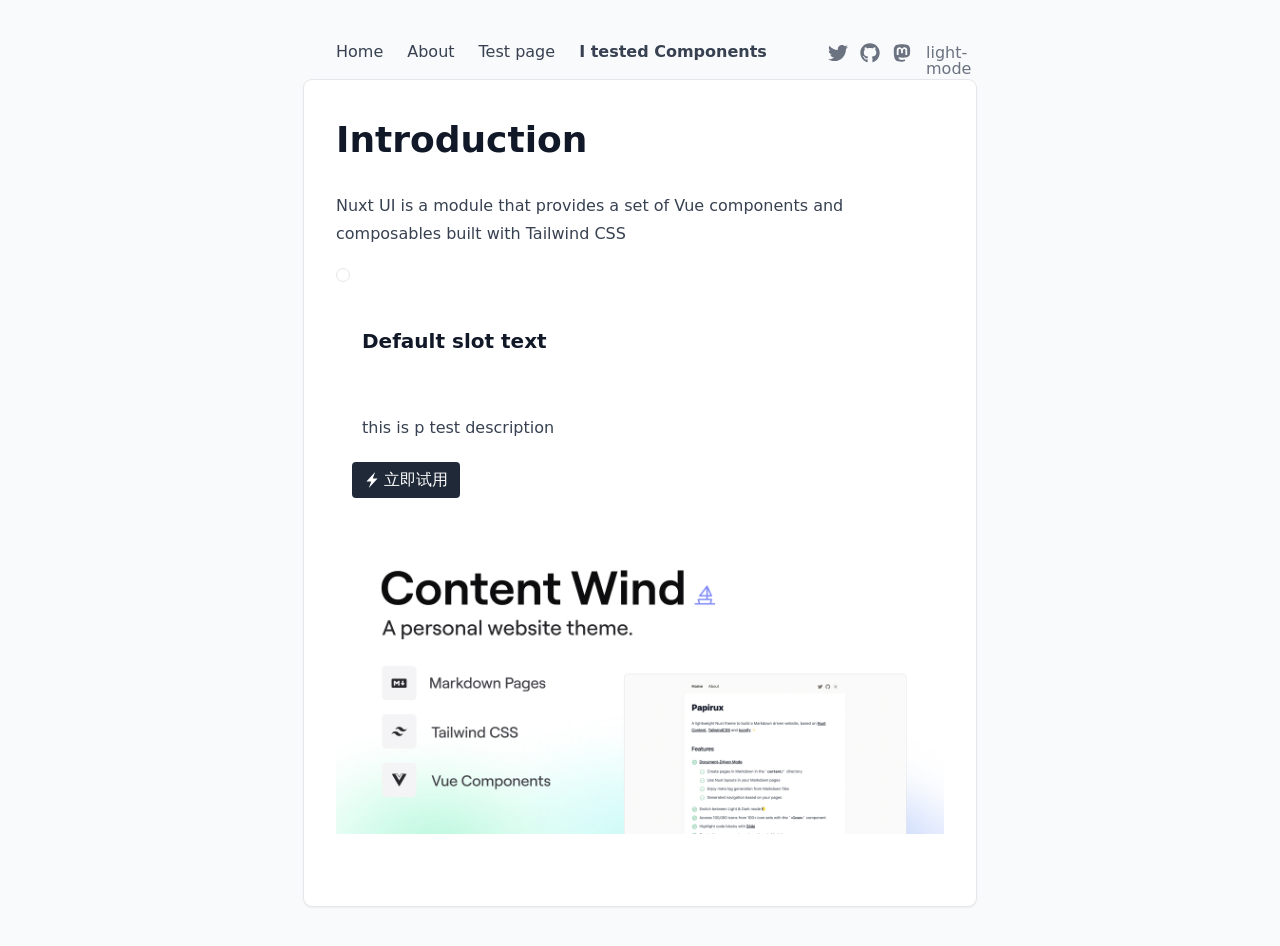
<file: hero/index.html>
<!DOCTYPE html><html  lang="en" class="" style=""><head><meta charset="utf-8">
<meta name="viewport" content="width=device-width, initial-scale=1">
<title>I tested Components</title>
<style>*,::backdrop,:after,:before{--tw-border-spacing-x:0;--tw-border-spacing-y:0;--tw-translate-x:0;--tw-translate-y:0;--tw-rotate:0;--tw-skew-x:0;--tw-skew-y:0;--tw-scale-x:1;--tw-scale-y:1;--tw-pan-x: ;--tw-pan-y: ;--tw-pinch-zoom: ;--tw-scroll-snap-strictness:proximity;--tw-gradient-from-position: ;--tw-gradient-via-position: ;--tw-gradient-to-position: ;--tw-ordinal: ;--tw-slashed-zero: ;--tw-numeric-figure: ;--tw-numeric-spacing: ;--tw-numeric-fraction: ;--tw-ring-inset: ;--tw-ring-offset-width:0px;--tw-ring-offset-color:#fff;--tw-ring-color:#3b82f680;--tw-ring-offset-shadow:0 0 #0000;--tw-ring-shadow:0 0 #0000;--tw-shadow:0 0 #0000;--tw-shadow-colored:0 0 #0000;--tw-blur: ;--tw-brightness: ;--tw-contrast: ;--tw-grayscale: ;--tw-hue-rotate: ;--tw-invert: ;--tw-saturate: ;--tw-sepia: ;--tw-drop-shadow: ;--tw-backdrop-blur: ;--tw-backdrop-brightness: ;--tw-backdrop-contrast: ;--tw-backdrop-grayscale: ;--tw-backdrop-hue-rotate: ;--tw-backdrop-invert: ;--tw-backdrop-opacity: ;--tw-backdrop-saturate: ;--tw-backdrop-sepia: ;--tw-contain-size: ;--tw-contain-layout: ;--tw-contain-paint: ;--tw-contain-style: }/*! tailwindcss v3.4.17 | MIT License | https://tailwindcss.com*/*,:after,:before{border:0 solid #e5e7eb;box-sizing:border-box}:after,:before{--tw-content:""}:host,html{line-height:1.5;-webkit-text-size-adjust:100%;font-family:ui-sans-serif,system-ui,sans-serif,Apple Color Emoji,Segoe UI Emoji,Segoe UI Symbol,Noto Color Emoji;font-feature-settings:normal;font-variation-settings:normal;-moz-tab-size:4;tab-size:4;-webkit-tap-highlight-color:transparent}body{line-height:inherit;margin:0}hr{border-top-width:1px;color:inherit;height:0}abbr:where([title]){-webkit-text-decoration:underline dotted;text-decoration:underline dotted}h1,h2,h3,h4,h5,h6{font-size:inherit;font-weight:inherit}a{color:inherit;text-decoration:inherit}b,strong{font-weight:bolder}code,kbd,pre,samp{font-family:ui-monospace,SFMono-Regular,Menlo,Monaco,Consolas,Liberation Mono,Courier New,monospace;font-feature-settings:normal;font-size:1em;font-variation-settings:normal}small{font-size:80%}sub,sup{font-size:75%;line-height:0;position:relative;vertical-align:initial}sub{bottom:-.25em}sup{top:-.5em}table{border-collapse:collapse;border-color:inherit;text-indent:0}button,input,optgroup,select,textarea{color:inherit;font-family:inherit;font-feature-settings:inherit;font-size:100%;font-variation-settings:inherit;font-weight:inherit;letter-spacing:inherit;line-height:inherit;margin:0;padding:0}button,select{text-transform:none}button,input:where([type=button]),input:where([type=reset]),input:where([type=submit]){-webkit-appearance:button;background-color:initial;background-image:none}:-moz-focusring{outline:auto}:-moz-ui-invalid{box-shadow:none}progress{vertical-align:initial}::-webkit-inner-spin-button,::-webkit-outer-spin-button{height:auto}[type=search]{-webkit-appearance:textfield;outline-offset:-2px}::-webkit-search-decoration{-webkit-appearance:none}::-webkit-file-upload-button{-webkit-appearance:button;font:inherit}summary{display:list-item}blockquote,dd,dl,figure,h1,h2,h3,h4,h5,h6,hr,p,pre{margin:0}fieldset{margin:0}fieldset,legend{padding:0}menu,ol,ul{list-style:none;margin:0;padding:0}dialog{padding:0}textarea{resize:vertical}input::placeholder,textarea::placeholder{color:#9ca3af;opacity:1}[role=button],button{cursor:pointer}:disabled{cursor:default}audio,canvas,embed,iframe,img,object,svg,video{display:block;vertical-align:middle}img,video{height:auto;max-width:100%}[hidden]:where(:not([hidden=until-found])){display:none}.prose{color:var(--tw-prose-body);max-width:65ch}.prose :where(p):not(:where([class~=not-prose],[class~=not-prose] *)){margin-bottom:1.25em;margin-top:1.25em}.prose :where([class~=lead]):not(:where([class~=not-prose],[class~=not-prose] *)){color:var(--tw-prose-lead);font-size:1.25em;line-height:1.6;margin-bottom:1.2em;margin-top:1.2em}.prose :where(a):not(:where([class~=not-prose],[class~=not-prose] *)){color:var(--tw-prose-links);font-weight:500;text-decoration:underline}.prose :where(strong):not(:where([class~=not-prose],[class~=not-prose] *)){color:var(--tw-prose-bold);font-weight:600}.prose :where(a strong):not(:where([class~=not-prose],[class~=not-prose] *)){color:inherit}.prose :where(blockquote strong):not(:where([class~=not-prose],[class~=not-prose] *)){color:inherit}.prose :where(thead th strong):not(:where([class~=not-prose],[class~=not-prose] *)){color:inherit}.prose :where(ol):not(:where([class~=not-prose],[class~=not-prose] *)){list-style-type:decimal;margin-bottom:1.25em;margin-top:1.25em;padding-inline-start:1.625em}.prose :where(ol[type=A]):not(:where([class~=not-prose],[class~=not-prose] *)){list-style-type:upper-alpha}.prose :where(ol[type=a]):not(:where([class~=not-prose],[class~=not-prose] *)){list-style-type:lower-alpha}.prose :where(ol[type=A s]):not(:where([class~=not-prose],[class~=not-prose] *)){list-style-type:upper-alpha}.prose :where(ol[type=a s]):not(:where([class~=not-prose],[class~=not-prose] *)){list-style-type:lower-alpha}.prose :where(ol[type=I]):not(:where([class~=not-prose],[class~=not-prose] *)){list-style-type:upper-roman}.prose :where(ol[type=i]):not(:where([class~=not-prose],[class~=not-prose] *)){list-style-type:lower-roman}.prose :where(ol[type=I s]):not(:where([class~=not-prose],[class~=not-prose] *)){list-style-type:upper-roman}.prose :where(ol[type=i s]):not(:where([class~=not-prose],[class~=not-prose] *)){list-style-type:lower-roman}.prose :where(ol[type="1"]):not(:where([class~=not-prose],[class~=not-prose] *)){list-style-type:decimal}.prose :where(ul):not(:where([class~=not-prose],[class~=not-prose] *)){list-style-type:disc;margin-bottom:1.25em;margin-top:1.25em;padding-inline-start:1.625em}.prose :where(ol>li):not(:where([class~=not-prose],[class~=not-prose] *))::marker{color:var(--tw-prose-counters);font-weight:400}.prose :where(ul>li):not(:where([class~=not-prose],[class~=not-prose] *))::marker{color:var(--tw-prose-bullets)}.prose :where(dt):not(:where([class~=not-prose],[class~=not-prose] *)){color:var(--tw-prose-headings);font-weight:600;margin-top:1.25em}.prose :where(hr):not(:where([class~=not-prose],[class~=not-prose] *)){border-color:var(--tw-prose-hr);border-top-width:1px;margin-bottom:3em;margin-top:3em}.prose :where(blockquote):not(:where([class~=not-prose],[class~=not-prose] *)){border-inline-start-color:var(--tw-prose-quote-borders);border-inline-start-width:.25rem;color:var(--tw-prose-quotes);font-style:italic;font-weight:500;margin-bottom:1.6em;margin-top:1.6em;padding-inline-start:1em;quotes:"“""”""‘""’"}.prose :where(blockquote p:first-of-type):not(:where([class~=not-prose],[class~=not-prose] *)):before{content:open-quote}.prose :where(blockquote p:last-of-type):not(:where([class~=not-prose],[class~=not-prose] *)):after{content:close-quote}.prose :where(h1):not(:where([class~=not-prose],[class~=not-prose] *)){color:var(--tw-prose-headings);font-size:2.25em;font-weight:800;line-height:1.1111111;margin-bottom:.8888889em;margin-top:0}.prose :where(h1 strong):not(:where([class~=not-prose],[class~=not-prose] *)){color:inherit;font-weight:900}.prose :where(h2):not(:where([class~=not-prose],[class~=not-prose] *)){color:var(--tw-prose-headings);font-size:1.5em;font-weight:700;line-height:1.3333333;margin-bottom:1em;margin-top:2em}.prose :where(h2 strong):not(:where([class~=not-prose],[class~=not-prose] *)){color:inherit;font-weight:800}.prose :where(h3):not(:where([class~=not-prose],[class~=not-prose] *)){color:var(--tw-prose-headings);font-size:1.25em;font-weight:600;line-height:1.6;margin-bottom:.6em;margin-top:1.6em}.prose :where(h3 strong):not(:where([class~=not-prose],[class~=not-prose] *)){color:inherit;font-weight:700}.prose :where(h4):not(:where([class~=not-prose],[class~=not-prose] *)){color:var(--tw-prose-headings);font-weight:600;line-height:1.5;margin-bottom:.5em;margin-top:1.5em}.prose :where(h4 strong):not(:where([class~=not-prose],[class~=not-prose] *)){color:inherit;font-weight:700}.prose :where(img):not(:where([class~=not-prose],[class~=not-prose] *)){margin-bottom:2em;margin-top:2em}.prose :where(picture):not(:where([class~=not-prose],[class~=not-prose] *)){display:block;margin-bottom:2em;margin-top:2em}.prose :where(video):not(:where([class~=not-prose],[class~=not-prose] *)){margin-bottom:2em;margin-top:2em}.prose :where(kbd):not(:where([class~=not-prose],[class~=not-prose] *)){border-radius:.3125rem;box-shadow:0 0 0 1px rgb(var(--tw-prose-kbd-shadows)/10%),0 3px rgb(var(--tw-prose-kbd-shadows)/10%);color:var(--tw-prose-kbd);font-family:inherit;font-size:.875em;font-weight:500;padding-inline-end:.375em;padding-bottom:.1875em;padding-top:.1875em;padding-inline-start:.375em}.prose :where(code):not(:where([class~=not-prose],[class~=not-prose] *)){color:var(--tw-prose-code);font-size:.875em;font-weight:600}.prose :where(code):not(:where([class~=not-prose],[class~=not-prose] *)):before{content:"`"}.prose :where(code):not(:where([class~=not-prose],[class~=not-prose] *)):after{content:"`"}.prose :where(a code):not(:where([class~=not-prose],[class~=not-prose] *)){color:inherit}.prose :where(h1 code):not(:where([class~=not-prose],[class~=not-prose] *)){color:inherit}.prose :where(h2 code):not(:where([class~=not-prose],[class~=not-prose] *)){color:inherit;font-size:.875em}.prose :where(h3 code):not(:where([class~=not-prose],[class~=not-prose] *)){color:inherit;font-size:.9em}.prose :where(h4 code):not(:where([class~=not-prose],[class~=not-prose] *)){color:inherit}.prose :where(blockquote code):not(:where([class~=not-prose],[class~=not-prose] *)){color:inherit}.prose :where(thead th code):not(:where([class~=not-prose],[class~=not-prose] *)){color:inherit}.prose :where(pre):not(:where([class~=not-prose],[class~=not-prose] *)){background-color:var(--tw-prose-pre-bg);border-radius:.375rem;color:var(--tw-prose-pre-code);font-size:.875em;font-weight:400;line-height:1.7142857;margin-bottom:1.7142857em;margin-top:1.7142857em;overflow-x:auto;padding-inline-end:1.1428571em;padding-bottom:.8571429em;padding-top:.8571429em;padding-inline-start:1.1428571em}.prose :where(pre code):not(:where([class~=not-prose],[class~=not-prose] *)){background-color:initial;border-radius:0;border-width:0;color:inherit;font-family:inherit;font-size:inherit;font-weight:inherit;line-height:inherit;padding:0}.prose :where(pre code):not(:where([class~=not-prose],[class~=not-prose] *)):before{content:none}.prose :where(pre code):not(:where([class~=not-prose],[class~=not-prose] *)):after{content:none}.prose :where(table):not(:where([class~=not-prose],[class~=not-prose] *)){font-size:.875em;line-height:1.7142857;margin-bottom:2em;margin-top:2em;table-layout:auto;width:100%}.prose :where(thead):not(:where([class~=not-prose],[class~=not-prose] *)){border-bottom-color:var(--tw-prose-th-borders);border-bottom-width:1px}.prose :where(thead th):not(:where([class~=not-prose],[class~=not-prose] *)){color:var(--tw-prose-headings);font-weight:600;padding-inline-end:.5714286em;padding-bottom:.5714286em;padding-inline-start:.5714286em;vertical-align:bottom}.prose :where(tbody tr):not(:where([class~=not-prose],[class~=not-prose] *)){border-bottom-color:var(--tw-prose-td-borders);border-bottom-width:1px}.prose :where(tbody tr:last-child):not(:where([class~=not-prose],[class~=not-prose] *)){border-bottom-width:0}.prose :where(tbody td):not(:where([class~=not-prose],[class~=not-prose] *)){vertical-align:initial}.prose :where(tfoot):not(:where([class~=not-prose],[class~=not-prose] *)){border-top-color:var(--tw-prose-th-borders);border-top-width:1px}.prose :where(tfoot td):not(:where([class~=not-prose],[class~=not-prose] *)){vertical-align:top}.prose :where(th,td):not(:where([class~=not-prose],[class~=not-prose] *)){text-align:start}.prose :where(figure>*):not(:where([class~=not-prose],[class~=not-prose] *)){margin-bottom:0;margin-top:0}.prose :where(figcaption):not(:where([class~=not-prose],[class~=not-prose] *)){color:var(--tw-prose-captions);font-size:.875em;line-height:1.4285714;margin-top:.8571429em}.prose{--tw-prose-body:#374151;--tw-prose-headings:#111827;--tw-prose-lead:#4b5563;--tw-prose-links:#111827;--tw-prose-bold:#111827;--tw-prose-counters:#6b7280;--tw-prose-bullets:#d1d5db;--tw-prose-hr:#e5e7eb;--tw-prose-quotes:#111827;--tw-prose-quote-borders:#e5e7eb;--tw-prose-captions:#6b7280;--tw-prose-kbd:#111827;--tw-prose-kbd-shadows:17 24 39;--tw-prose-code:#111827;--tw-prose-pre-code:#e5e7eb;--tw-prose-pre-bg:#1f2937;--tw-prose-th-borders:#d1d5db;--tw-prose-td-borders:#e5e7eb;--tw-prose-invert-body:#d1d5db;--tw-prose-invert-headings:#fff;--tw-prose-invert-lead:#9ca3af;--tw-prose-invert-links:#fff;--tw-prose-invert-bold:#fff;--tw-prose-invert-counters:#9ca3af;--tw-prose-invert-bullets:#4b5563;--tw-prose-invert-hr:#374151;--tw-prose-invert-quotes:#f3f4f6;--tw-prose-invert-quote-borders:#374151;--tw-prose-invert-captions:#9ca3af;--tw-prose-invert-kbd:#fff;--tw-prose-invert-kbd-shadows:255 255 255;--tw-prose-invert-code:#fff;--tw-prose-invert-pre-code:#d1d5db;--tw-prose-invert-pre-bg:#00000080;--tw-prose-invert-th-borders:#4b5563;--tw-prose-invert-td-borders:#374151;font-size:1rem;line-height:1.75}.prose :where(picture>img):not(:where([class~=not-prose],[class~=not-prose] *)){margin-bottom:0;margin-top:0}.prose :where(li):not(:where([class~=not-prose],[class~=not-prose] *)){margin-bottom:.5em;margin-top:.5em}.prose :where(ol>li):not(:where([class~=not-prose],[class~=not-prose] *)){padding-inline-start:.375em}.prose :where(ul>li):not(:where([class~=not-prose],[class~=not-prose] *)){padding-inline-start:.375em}.prose :where(.prose>ul>li p):not(:where([class~=not-prose],[class~=not-prose] *)){margin-bottom:.75em;margin-top:.75em}.prose :where(.prose>ul>li>p:first-child):not(:where([class~=not-prose],[class~=not-prose] *)){margin-top:1.25em}.prose :where(.prose>ul>li>p:last-child):not(:where([class~=not-prose],[class~=not-prose] *)){margin-bottom:1.25em}.prose :where(.prose>ol>li>p:first-child):not(:where([class~=not-prose],[class~=not-prose] *)){margin-top:1.25em}.prose :where(.prose>ol>li>p:last-child):not(:where([class~=not-prose],[class~=not-prose] *)){margin-bottom:1.25em}.prose :where(ul ul,ul ol,ol ul,ol ol):not(:where([class~=not-prose],[class~=not-prose] *)){margin-bottom:.75em;margin-top:.75em}.prose :where(dl):not(:where([class~=not-prose],[class~=not-prose] *)){margin-bottom:1.25em;margin-top:1.25em}.prose :where(dd):not(:where([class~=not-prose],[class~=not-prose] *)){margin-top:.5em;padding-inline-start:1.625em}.prose :where(hr+*):not(:where([class~=not-prose],[class~=not-prose] *)){margin-top:0}.prose :where(h2+*):not(:where([class~=not-prose],[class~=not-prose] *)){margin-top:0}.prose :where(h3+*):not(:where([class~=not-prose],[class~=not-prose] *)){margin-top:0}.prose :where(h4+*):not(:where([class~=not-prose],[class~=not-prose] *)){margin-top:0}.prose :where(thead th:first-child):not(:where([class~=not-prose],[class~=not-prose] *)){padding-inline-start:0}.prose :where(thead th:last-child):not(:where([class~=not-prose],[class~=not-prose] *)){padding-inline-end:0}.prose :where(tbody td,tfoot td):not(:where([class~=not-prose],[class~=not-prose] *)){padding-inline-end:.5714286em;padding-bottom:.5714286em;padding-top:.5714286em;padding-inline-start:.5714286em}.prose :where(tbody td:first-child,tfoot td:first-child):not(:where([class~=not-prose],[class~=not-prose] *)){padding-inline-start:0}.prose :where(tbody td:last-child,tfoot td:last-child):not(:where([class~=not-prose],[class~=not-prose] *)){padding-inline-end:0}.prose :where(figure):not(:where([class~=not-prose],[class~=not-prose] *)){margin-bottom:2em;margin-top:2em}.prose :where(.prose>:first-child):not(:where([class~=not-prose],[class~=not-prose] *)){margin-top:0}.prose :where(.prose>:last-child):not(:where([class~=not-prose],[class~=not-prose] *)){margin-bottom:0}.sr-only{height:1px;margin:-1px;overflow:hidden;padding:0;position:absolute;width:1px;clip:rect(0,0,0,0);border-width:0;white-space:nowrap}.static{position:static}.m-auto{margin:auto}.mx-auto{margin-left:auto;margin-right:auto}.mr-4{margin-right:1rem}.mr-6{margin-right:1.5rem}.block{display:block}.inline-block{display:inline-block}.flex{display:flex}.inline-flex{display:inline-flex}.h-4{height:1rem}.h-5{height:1.25rem}.w-4{width:1rem}.w-5{width:1.25rem}.max-w-2xl{max-width:42rem}.max-w-full{max-width:100%}.max-w-none{max-width:none}.flex-col{flex-direction:column}.items-start{align-items:flex-start}.items-center{align-items:center}.justify-center{justify-content:center}.justify-between{justify-content:space-between}.gap-1{gap:.25rem}.gap-3{gap:.75rem}.space-x-3>:not([hidden])~:not([hidden]){--tw-space-x-reverse:0;margin-left:calc(.75rem*(1 - var(--tw-space-x-reverse)));margin-right:calc(.75rem*var(--tw-space-x-reverse))}.overflow-x-auto{overflow-x:auto}.rounded{border-radius:.25rem}.rounded-lg{border-radius:.5rem}.border{border-width:1px}.bg-gray-50{--tw-bg-opacity:1;background-color:rgb(249 250 251/var(--tw-bg-opacity,1))}.bg-gray-800{--tw-bg-opacity:1;background-color:rgb(31 41 55/var(--tw-bg-opacity,1))}.bg-white{--tw-bg-opacity:1;background-color:rgb(255 255 255/var(--tw-bg-opacity,1))}.p-1\.5{padding:.375rem}.px-3{padding-left:.75rem;padding-right:.75rem}.px-4{padding-left:1rem;padding-right:1rem}.py-1{padding-bottom:.25rem;padding-top:.25rem}.py-10{padding-bottom:2.5rem;padding-top:2.5rem}.py-4{padding-bottom:1rem;padding-top:1rem}.text-2xl{font-size:1.5rem;line-height:2rem}.font-bold{font-weight:700}.font-semibold{font-weight:600}.text-black{--tw-text-opacity:1;color:rgb(0 0 0/var(--tw-text-opacity,1))}.text-gray-500{--tw-text-opacity:1;color:rgb(107 114 128/var(--tw-text-opacity,1))}.text-gray-700{--tw-text-opacity:1;color:rgb(55 65 81/var(--tw-text-opacity,1))}.text-white{--tw-text-opacity:1;color:rgb(255 255 255/var(--tw-text-opacity,1))}.no-underline{text-decoration-line:none}.ring-1{--tw-ring-offset-shadow:var(--tw-ring-inset) 0 0 0 var(--tw-ring-offset-width) var(--tw-ring-offset-color);--tw-ring-shadow:var(--tw-ring-inset) 0 0 0 calc(1px + var(--tw-ring-offset-width)) var(--tw-ring-color);box-shadow:var(--tw-ring-offset-shadow),var(--tw-ring-shadow),var(--tw-shadow,0 0 #0000)}.ring-gray-200{--tw-ring-opacity:1;--tw-ring-color:rgb(229 231 235/var(--tw-ring-opacity,1))}.transition{transition-duration:.15s;transition-property:color,background-color,border-color,text-decoration-color,fill,stroke,opacity,box-shadow,transform,filter,backdrop-filter;transition-timing-function:cubic-bezier(.4,0,.2,1)}.dark\:prose-invert:is(.dark *){--tw-prose-body:var(--tw-prose-invert-body);--tw-prose-headings:var(--tw-prose-invert-headings);--tw-prose-lead:var(--tw-prose-invert-lead);--tw-prose-links:var(--tw-prose-invert-links);--tw-prose-bold:var(--tw-prose-invert-bold);--tw-prose-counters:var(--tw-prose-invert-counters);--tw-prose-bullets:var(--tw-prose-invert-bullets);--tw-prose-hr:var(--tw-prose-invert-hr);--tw-prose-quotes:var(--tw-prose-invert-quotes);--tw-prose-quote-borders:var(--tw-prose-invert-quote-borders);--tw-prose-captions:var(--tw-prose-invert-captions);--tw-prose-kbd:var(--tw-prose-invert-kbd);--tw-prose-kbd-shadows:var(--tw-prose-invert-kbd-shadows);--tw-prose-code:var(--tw-prose-invert-code);--tw-prose-pre-code:var(--tw-prose-invert-pre-code);--tw-prose-pre-bg:var(--tw-prose-invert-pre-bg);--tw-prose-th-borders:var(--tw-prose-invert-th-borders);--tw-prose-td-borders:var(--tw-prose-invert-td-borders)}.hover\:text-gray-700:hover{--tw-text-opacity:1;color:rgb(55 65 81/var(--tw-text-opacity,1))}.prose-a\:border-b :is(:where(a):not(:where([class~=not-prose],[class~=not-prose] *))){border-bottom-width:1px}.prose-a\:border-dashed :is(:where(a):not(:where([class~=not-prose],[class~=not-prose] *))){border-style:dashed}.prose-a\:font-normal :is(:where(a):not(:where([class~=not-prose],[class~=not-prose] *))){font-weight:400}.prose-a\:no-underline :is(:where(a):not(:where([class~=not-prose],[class~=not-prose] *))){text-decoration-line:none}.hover\:prose-a\:border-solid :is(:where(a):not(:where([class~=not-prose],[class~=not-prose] *))):hover{border-style:solid}.hover\:prose-a\:border-primary-400 :is(:where(a):not(:where([class~=not-prose],[class~=not-prose] *))):hover{--tw-border-opacity:1;border-color:rgb(52 211 153/var(--tw-border-opacity,1))}.hover\:prose-a\:text-primary-400 :is(:where(a):not(:where([class~=not-prose],[class~=not-prose] *))):hover{--tw-text-opacity:1;color:rgb(52 211 153/var(--tw-text-opacity,1))}.prose-pre\:bg-gray-100 :is(:where(pre):not(:where([class~=not-prose],[class~=not-prose] *))){--tw-bg-opacity:1;background-color:rgb(243 244 246/var(--tw-bg-opacity,1))}.dark\:bg-gray-200:is(.dark *){--tw-bg-opacity:1;background-color:rgb(229 231 235/var(--tw-bg-opacity,1))}.dark\:bg-gray-800:is(.dark *){--tw-bg-opacity:1;background-color:rgb(31 41 55/var(--tw-bg-opacity,1))}.dark\:bg-gray-900:is(.dark *){--tw-bg-opacity:1;background-color:rgb(17 24 39/var(--tw-bg-opacity,1))}.dark\:text-gray-100:is(.dark *){--tw-text-opacity:1;color:rgb(243 244 246/var(--tw-text-opacity,1))}.dark\:text-gray-200:is(.dark *){--tw-text-opacity:1;color:rgb(229 231 235/var(--tw-text-opacity,1))}.dark\:text-gray-300:is(.dark *){--tw-text-opacity:1;color:rgb(209 213 219/var(--tw-text-opacity,1))}.dark\:text-gray-950:is(.dark *){--tw-text-opacity:1;color:rgb(3 7 18/var(--tw-text-opacity,1))}.dark\:ring-gray-700:is(.dark *){--tw-ring-opacity:1;--tw-ring-color:rgb(55 65 81/var(--tw-ring-opacity,1))}.dark\:hover\:text-gray-300:hover:is(.dark *){--tw-text-opacity:1;color:rgb(209 213 219/var(--tw-text-opacity,1))}.dark\:prose-pre\:bg-gray-900 :is(:where(pre):not(:where([class~=not-prose],[class~=not-prose] *))):is(.dark *){--tw-bg-opacity:1;background-color:rgb(17 24 39/var(--tw-bg-opacity,1))}@media (min-width:640px){.sm\:rounded{border-radius:.25rem}.sm\:rounded-lg{border-radius:.5rem}.sm\:px-8{padding-left:2rem;padding-right:2rem}.sm\:pb-10{padding-bottom:2.5rem}.sm\:pt-6{padding-top:1.5rem}.sm\:shadow{--tw-shadow:0 1px 3px 0 #0000001a,0 1px 2px -1px #0000001a;--tw-shadow-colored:0 1px 3px 0 var(--tw-shadow-color),0 1px 2px -1px var(--tw-shadow-color);box-shadow:var(--tw-ring-offset-shadow,0 0 #0000),var(--tw-ring-shadow,0 0 #0000),var(--tw-shadow)}}</style>
<style>body{--tw-bg-opacity:1;background-color:rgb(249 250 251/var(--tw-bg-opacity,1));--tw-text-opacity:1;color:rgb(0 0 0/var(--tw-text-opacity,1))}body:is(.dark *){--tw-bg-opacity:1;background-color:rgb(17 24 39/var(--tw-bg-opacity,1));--tw-text-opacity:1;color:rgb(255 255 255/var(--tw-text-opacity,1))}</style>
<style>.icon[data-v-d6744cb0]{display:inline-block;vertical-align:middle}</style>
<link rel="stylesheet" href="/_nuxt/entry.DCx4XckU.css" crossorigin>
<link rel="preload" as="fetch" crossorigin="anonymous" href="/hero/_payload.json?28b11d02-19d2-43d0-bbad-33b7ecc4ccbe">
<link rel="modulepreload" as="script" crossorigin href="/_nuxt/DsEGcA9R.js">
<link rel="modulepreload" as="script" crossorigin href="/_nuxt/DVRHeeQn.js">
<link rel="modulepreload" as="script" crossorigin href="/_nuxt/oGVWch4v.js">
<link rel="modulepreload" as="script" crossorigin href="/_nuxt/Djps31kV.js">
<link rel="modulepreload" as="script" crossorigin href="/_nuxt/CvbtnjCa.js">
<link rel="modulepreload" as="script" crossorigin href="/_nuxt/CxYJgpPD.js">
<link rel="modulepreload" as="script" crossorigin href="/_nuxt/C-XzUFj1.js">
<link rel="modulepreload" as="script" crossorigin href="/_nuxt/BFuVDd46.js">
<link rel="modulepreload" as="script" crossorigin href="/_nuxt/CzrXTfg4.js">
<link rel="modulepreload" as="script" crossorigin href="/_nuxt/Dmm4X3mg.js">
<link rel="modulepreload" as="script" crossorigin href="/_nuxt/B_m7lB5O.js">
<link rel="modulepreload" as="script" crossorigin href="/_nuxt/pXqXFOvf.js">
<link rel="modulepreload" as="script" crossorigin href="/_nuxt/U5RQ9Kms.js">
<link rel="modulepreload" as="script" crossorigin href="/_nuxt/DIiuw6iQ.js">
<link rel="modulepreload" as="script" crossorigin href="/_nuxt/Bu7Uebv7.js">
<link rel="preload" as="fetch" fetchpriority="low" crossorigin="anonymous" href="/_nuxt/builds/meta/28b11d02-19d2-43d0-bbad-33b7ecc4ccbe.json">
<link rel="prefetch" as="script" crossorigin href="/_nuxt/TInBZoEP.js">
<link rel="prefetch" as="script" crossorigin href="/_nuxt/CV2P2NxE.js">
<link rel="prefetch" as="style" crossorigin href="/_nuxt/useStudio.C4aLm9SG.css">
<link rel="prefetch" as="script" crossorigin href="/_nuxt/Cf1CDXUS.js">
<link rel="prefetch" as="script" crossorigin href="/_nuxt/B7zviA50.js">
<link rel="prefetch" as="script" crossorigin href="/_nuxt/COe_jyuu.js">
<meta property="og:image" content="https://ui.nuxt.com/social-card.png">
<meta name="twitter:card" content="summary_large_image">
<meta property="og:title" content="I tested Components">
<meta name="description" content="Components is a module that provides a set of Vue components and composables built with Tailwind CSS and Headless UI">
<meta property="og:description" content="Components is a module that provides a set of Vue components and composables built with Tailwind CSS and Headless UI">
<script type="module" src="/_nuxt/DsEGcA9R.js" crossorigin></script><script>"use strict";(()=>{const t=window,e=document.documentElement,c=["dark","light"],n=getStorageValue("localStorage","nuxt-color-mode")||"system";let i=n==="system"?u():n;const r=e.getAttribute("data-color-mode-forced");r&&(i=r),l(i),t["__NUXT_COLOR_MODE__"]={preference:n,value:i,getColorScheme:u,addColorScheme:l,removeColorScheme:d};function l(o){const s=""+o+"",a="";e.classList?e.classList.add(s):e.className+=" "+s,a&&e.setAttribute("data-"+a,o)}function d(o){const s=""+o+"",a="";e.classList?e.classList.remove(s):e.className=e.className.replace(new RegExp(s,"g"),""),a&&e.removeAttribute("data-"+a)}function f(o){return t.matchMedia("(prefers-color-scheme"+o+")")}function u(){if(t.matchMedia&&f("").media!=="not all"){for(const o of c)if(f(":"+o).matches)return o}return"light"}})();function getStorageValue(t,e){switch(t){case"localStorage":return window.localStorage.getItem(e);case"sessionStorage":return window.sessionStorage.getItem(e);case"cookie":return getCookie(e);default:return null}}function getCookie(t){const c=("; "+window.document.cookie).split("; "+t+"=");if(c.length===2)return c.pop()?.split(";").shift()}</script></head><body><div id="__nuxt"><div class="sm:pt-6 sm:pb-10"><!----><!----><!----><div class="nuxt-loading-indicator" style="position:fixed;top:0;right:0;left:0;pointer-events:none;width:auto;height:3px;opacity:0;background:repeating-linear-gradient(to right,#00dc82 0%,#34cdfe 50%,#0047e1 100%);background-size:Infinity% auto;transform:scaleX(0%);transform-origin:left;transition:transform 0.1s, height 0.4s, opacity 0.4s;z-index:999999;"></div><div class="flex justify-between max-w-2xl px-4 py-4 mx-auto sm:px-8"><div class="text-gray-700 dark:text-gray-200"><!--[--><a href="/" class="mr-6">Home</a><a href="/about" class="mr-6">About</a><a href="/test" class="mr-6">Test page</a><a aria-current="page" href="/hero" class="font-bold router-link-exact-active mr-6">I tested Components</a><!--]--></div><div class="space-x-3 transition text-gray-500"><a href="https://twitter.com/Atinux" title="Twitter" class="dark:text-gray-100 hover:text-gray-700 dark:hover:text-gray-300"><svg xmlns="http://www.w3.org/2000/svg" xmlns:xlink="http://www.w3.org/1999/xlink" aria-hidden="true" role="img" class="icon w-5 h-5" style="" width="1em" height="1em" viewBox="0 0 512 512" data-v-d6744cb0><path fill="currentColor" d="M459.37 151.716c.325 4.548.325 9.097.325 13.645c0 138.72-105.583 298.558-298.558 298.558c-59.452 0-114.68-17.219-161.137-47.106c8.447.974 16.568 1.299 25.34 1.299c49.055 0 94.213-16.568 130.274-44.832c-46.132-.975-84.792-31.188-98.112-72.772c6.498.974 12.995 1.624 19.818 1.624c9.421 0 18.843-1.3 27.614-3.573c-48.081-9.747-84.143-51.98-84.143-102.985v-1.299c13.969 7.797 30.214 12.67 47.431 13.319c-28.264-18.843-46.781-51.005-46.781-87.391c0-19.492 5.197-37.36 14.294-52.954c51.655 63.675 129.3 105.258 216.365 109.807c-1.624-7.797-2.599-15.918-2.599-24.04c0-57.828 46.782-104.934 104.934-104.934c30.213 0 57.502 12.67 76.67 33.137c23.715-4.548 46.456-13.32 66.599-25.34c-7.798 24.366-24.366 44.833-46.132 57.827c21.117-2.273 41.584-8.122 60.426-16.243c-14.292 20.791-32.161 39.308-52.628 54.253"/></svg></a><a href="https://github.com/Atinux/content-wind" title="GitHub" class="dark:text-gray-100 hover:text-gray-700 dark:hover:text-gray-300"><svg xmlns="http://www.w3.org/2000/svg" xmlns:xlink="http://www.w3.org/1999/xlink" aria-hidden="true" role="img" class="icon w-5 h-5" style="" width="1em" height="1em" viewBox="0 0 496 512" data-v-d6744cb0><path fill="currentColor" d="M165.9 397.4c0 2-2.3 3.6-5.2 3.6c-3.3.3-5.6-1.3-5.6-3.6c0-2 2.3-3.6 5.2-3.6c3-.3 5.6 1.3 5.6 3.6m-31.1-4.5c-.7 2 1.3 4.3 4.3 4.9c2.6 1 5.6 0 6.2-2s-1.3-4.3-4.3-5.2c-2.6-.7-5.5.3-6.2 2.3m44.2-1.7c-2.9.7-4.9 2.6-4.6 4.9c.3 2 2.9 3.3 5.9 2.6c2.9-.7 4.9-2.6 4.6-4.6c-.3-1.9-3-3.2-5.9-2.9M244.8 8C106.1 8 0 113.3 0 252c0 110.9 69.8 205.8 169.5 239.2c12.8 2.3 17.3-5.6 17.3-12.1c0-6.2-.3-40.4-.3-61.4c0 0-70 15-84.7-29.8c0 0-11.4-29.1-27.8-36.6c0 0-22.9-15.7 1.6-15.4c0 0 24.9 2 38.6 25.8c21.9 38.6 58.6 27.5 72.9 20.9c2.3-16 8.8-27.1 16-33.7c-55.9-6.2-112.3-14.3-112.3-110.5c0-27.5 7.6-41.3 23.6-58.9c-2.6-6.5-11.1-33.3 2.6-67.9c20.9-6.5 69 27 69 27c20-5.6 41.5-8.5 62.8-8.5s42.8 2.9 62.8 8.5c0 0 48.1-33.6 69-27c13.7 34.7 5.2 61.4 2.6 67.9c16 17.7 25.8 31.5 25.8 58.9c0 96.5-58.9 104.2-114.8 110.5c9.2 7.9 17 22.9 17 46.4c0 33.7-.3 75.4-.3 83.6c0 6.5 4.6 14.4 17.3 12.1C428.2 457.8 496 362.9 496 252C496 113.3 383.5 8 244.8 8M97.2 352.9c-1.3 1-1 3.3.7 5.2c1.6 1.6 3.9 2.3 5.2 1c1.3-1 1-3.3-.7-5.2c-1.6-1.6-3.9-2.3-5.2-1m-10.8-8.1c-.7 1.3.3 2.9 2.3 3.9c1.6 1 3.6.7 4.3-.7c.7-1.3-.3-2.9-2.3-3.9c-2-.6-3.6-.3-4.3.7m32.4 35.6c-1.6 1.3-1 4.3 1.3 6.2c2.3 2.3 5.2 2.6 6.5 1c1.3-1.3.7-4.3-1.3-6.2c-2.2-2.3-5.2-2.6-6.5-1m-11.4-14.7c-1.6 1-1.6 3.6 0 5.9s4.3 3.3 5.6 2.3c1.6-1.3 1.6-3.9 0-6.2c-1.4-2.3-4-3.3-5.6-2"/></svg></a><a href="https://elk.zone/@atinux@webtoo.ls" title="Mastodon" class="dark:text-gray-100 hover:text-gray-700 dark:hover:text-gray-300"><svg xmlns="http://www.w3.org/2000/svg" xmlns:xlink="http://www.w3.org/1999/xlink" aria-hidden="true" role="img" class="icon w-5 h-5" style="" width="1em" height="1em" viewBox="0 0 448 512" data-v-d6744cb0><path fill="currentColor" d="M433 179.11c0-97.2-63.71-125.7-63.71-125.7c-62.52-28.7-228.56-28.4-290.48 0c0 0-63.72 28.5-63.72 125.7c0 115.7-6.6 259.4 105.63 289.1c40.51 10.7 75.32 13 103.33 11.4c50.81-2.8 79.32-18.1 79.32-18.1l-1.7-36.9s-36.31 11.4-77.12 10.1c-40.41-1.4-83-4.4-89.63-54a102.5 102.5 0 0 1-.9-13.9c85.63 20.9 158.65 9.1 178.75 6.7c56.12-6.7 105-41.3 111.23-72.9c9.8-49.8 9-121.5 9-121.5m-75.12 125.2h-46.63v-114.2c0-49.7-64-51.6-64 6.9v62.5h-46.33V197c0-58.5-64-56.6-64-6.9v114.2H90.19c0-122.1-5.2-147.9 18.41-175c25.9-28.9 79.82-30.8 103.83 6.1l11.6 19.5l11.6-19.5c24.11-37.1 78.12-34.8 103.83-6.1c23.71 27.3 18.4 53 18.4 175z"/></svg></a><button aria-label="Color Mode" class="inline-block w-5 dark:text-gray-100 hover:text-gray-700 dark:hover:text-gray-300"><span>...</span></button></div></div><!--[--><div class="document-driven-page"><div class="max-w-2xl px-4 py-10 m-auto bg-white sm:px-8 sm:shadow dark:bg-gray-800 ring-1 ring-gray-200 dark:ring-gray-700 sm:rounded-lg"><main class="max-w-none prose dark:prose-invert prose-pre:bg-gray-100 dark:prose-pre:bg-gray-900 hover:prose-a:text-primary-400 prose-a:font-normal prose-a:no-underline prose-a:border-dashed prose-a:border-b hover:prose-a:border-solid hover:prose-a:border-primary-400"><!--[--><div><h1 id="introduction"><!--[-->Introduction<!--]--></h1><p><!--[-->Nuxt UI is a module that provides a set of Vue components and composables built with Tailwind CSS<!--]--></p><div class="flex items-start gap-3"><div class="flex items-center justify-center border rounded-lg p-1.5"><!----></div><div class="flex flex-col"><h3 class="font-semibold"><!--[--><p><!--[-->Default slot text<!--]--></p><!--]--></h3><span><!--[--><p><!--[-->this is p test description<!--]--></p><!--]--></span></div></div><UButton class="mr-4" icon="i-simple-icons-stackblitz" label="Play on StackBlitz" target="_blank" to="https://stackblitz.com/github/nuxt-ui-pro/saas/"></UButton><UCard></UCard><span class="not-prose"><a href="#" class="inline-flex items-center gap-1 text-white bg-gray-800 dark:bg-gray-200 dark:text-gray-950 px-3 py-1 rounded no-underline"><svg xmlns="http://www.w3.org/2000/svg" xmlns:xlink="http://www.w3.org/1999/xlink" aria-hidden="true" role="img" class="icon w-4 h-4" style="" width="1em" height="1em" viewBox="0 0 24 24" data-v-d6744cb0><path fill="currentColor" d="M10.797 14.182H3.635L16.728 0l-3.525 9.818h7.162L7.272 24l3.524-9.818Z"/></svg><!--[-->立即试用<!--]--></a></span><p><!--[--><img src="/cover.jpg" alt="cover.jpg"><!--]--></p></div><!--]--></main></div></div><!--]--></div></div><div id="teleports"></div><script type="application/json" data-nuxt-data="nuxt-app" data-ssr="true" id="__NUXT_DATA__" data-src="/hero/_payload.json?28b11d02-19d2-43d0-bbad-33b7ecc4ccbe">[{"state":1,"once":168,"_errors":169,"serverRendered":5,"path":11,"prerenderedAt":171},["Reactive",2],{"$scolor-mode":3,"$sdd-pages":7,"$sdd-surrounds":131,"$sdd-globals":142,"$sdd-navigation":144,"$sicons":154},{"preference":4,"value":4,"unknown":5,"forced":6},"system",true,false,["ShallowRef",8],["ShallowReactive",9],{"/hero":10},{"_path":11,"_dir":12,"_draft":6,"_partial":6,"_locale":12,"title":13,"description":14,"image":15,"authors":17,"date":23,"badge":24,"body":26,"_type":124,"_id":125,"_source":126,"_file":127,"_stem":128,"_extension":129,"layout":130},"/hero","","I tested Components","Components is a module that provides a set of Vue components and composables built with Tailwind CSS and Headless UI",{"src":16},"https://ui.nuxt.com/social-card.png",[18],{"name":19,"to":20,"avatar":21},"Kevin browski","https://twitter.com/benjamincanac",{"src":22},"https://i.pravatar.cc/128?u=6","2024-08-21T00:00:00.000Z",{"label":25},"Web devlopment, Nuxt",{"type":27,"children":28,"toc":121},"root",[29,38,44,65,75,102,112],{"type":30,"tag":31,"props":32,"children":34},"element","h1",{"id":33},"introduction",[35],{"type":36,"value":37},"text","Introduction",{"type":30,"tag":39,"props":40,"children":41},"p",{},[42],{"type":36,"value":43},"Nuxt UI is a module that provides a set of Vue components and composables built with Tailwind CSS",{"type":30,"tag":45,"props":46,"children":47},"home-feature",{},[48,57],{"type":30,"tag":49,"props":50,"children":51},"template",{"v-slot:title":12},[52],{"type":30,"tag":39,"props":53,"children":54},{},[55],{"type":36,"value":56},"Default slot text",{"type":30,"tag":49,"props":58,"children":59},{"v-slot:description":12},[60],{"type":30,"tag":39,"props":61,"children":62},{},[63],{"type":36,"value":64},"this is p test description",{"type":30,"tag":66,"props":67,"children":74},"u-button",{"className":68,"icon":70,"label":71,"target":72,"to":73},[69],"mr-4","i-simple-icons-stackblitz","Play on StackBlitz","_blank","https://stackblitz.com/github/nuxt-ui-pro/saas/",[],{"type":30,"tag":76,"props":77,"children":78},"u-card",{},[79,93],{"type":30,"tag":49,"props":80,"children":81},{"v-slot:header":12},[82],{"type":30,"tag":39,"props":83,"children":84},{},[85,87],{"type":36,"value":86},"Default ",{"type":30,"tag":88,"props":89,"children":90},"strong",{},[91],{"type":36,"value":92},"slot text",{"type":30,"tag":49,"props":94,"children":95},{"v-slot:footer":12},[96],{"type":30,"tag":97,"props":98,"children":100},"h2",{"id":99},"this-is-p-test-description",[101],{"type":36,"value":64},{"type":30,"tag":103,"props":104,"children":106},"button-link",{"href":105,"icon":70},"#",[107],{"type":30,"tag":39,"props":108,"children":109},{},[110],{"type":36,"value":111},"立即试用",{"type":30,"tag":39,"props":113,"children":114},{},[115],{"type":30,"tag":116,"props":117,"children":120},"img",{"alt":118,"src":119},"cover.jpg","/cover.jpg",[],{"title":12,"searchDepth":122,"depth":122,"links":123},2,[],"markdown","content:Hero.md","content","Hero.md","Hero","md","default",["ShallowRef",132],["ShallowReactive",133],{"/hero":134},[135,141],{"_path":136,"_dir":12,"_draft":6,"_partial":6,"_locale":12,"title":137,"description":12,"_type":124,"_id":138,"_source":126,"_file":139,"_stem":140,"_extension":129},"/test","Test page","content:3.test.md","3.test.md","3.test",null,["ShallowRef",143],{},[145,148,152,153],{"title":146,"_path":147},"Home","/",{"title":149,"_path":150,"layout":151},"About","/about","full-width",{"title":137,"_path":136},{"title":13,"_path":11},{"fa-brands:twitter":155,"fa-brands:github":159,"fa-brands:mastodon":162,"simple-icons:stackblitz":165},{"left":156,"top":156,"width":157,"height":157,"rotate":156,"vFlip":6,"hFlip":6,"body":158},0,512,"\u003Cpath fill=\"currentColor\" d=\"M459.37 151.716c.325 4.548.325 9.097.325 13.645c0 138.72-105.583 298.558-298.558 298.558c-59.452 0-114.68-17.219-161.137-47.106c8.447.974 16.568 1.299 25.34 1.299c49.055 0 94.213-16.568 130.274-44.832c-46.132-.975-84.792-31.188-98.112-72.772c6.498.974 12.995 1.624 19.818 1.624c9.421 0 18.843-1.3 27.614-3.573c-48.081-9.747-84.143-51.98-84.143-102.985v-1.299c13.969 7.797 30.214 12.67 47.431 13.319c-28.264-18.843-46.781-51.005-46.781-87.391c0-19.492 5.197-37.36 14.294-52.954c51.655 63.675 129.3 105.258 216.365 109.807c-1.624-7.797-2.599-15.918-2.599-24.04c0-57.828 46.782-104.934 104.934-104.934c30.213 0 57.502 12.67 76.67 33.137c23.715-4.548 46.456-13.32 66.599-25.34c-7.798 24.366-24.366 44.833-46.132 57.827c21.117-2.273 41.584-8.122 60.426-16.243c-14.292 20.791-32.161 39.308-52.628 54.253\"/>",{"left":156,"top":156,"width":160,"height":157,"rotate":156,"vFlip":6,"hFlip":6,"body":161},496,"\u003Cpath fill=\"currentColor\" d=\"M165.9 397.4c0 2-2.3 3.6-5.2 3.6c-3.3.3-5.6-1.3-5.6-3.6c0-2 2.3-3.6 5.2-3.6c3-.3 5.6 1.3 5.6 3.6m-31.1-4.5c-.7 2 1.3 4.3 4.3 4.9c2.6 1 5.6 0 6.2-2s-1.3-4.3-4.3-5.2c-2.6-.7-5.5.3-6.2 2.3m44.2-1.7c-2.9.7-4.9 2.6-4.6 4.9c.3 2 2.9 3.3 5.9 2.6c2.9-.7 4.9-2.6 4.6-4.6c-.3-1.9-3-3.2-5.9-2.9M244.8 8C106.1 8 0 113.3 0 252c0 110.9 69.8 205.8 169.5 239.2c12.8 2.3 17.3-5.6 17.3-12.1c0-6.2-.3-40.4-.3-61.4c0 0-70 15-84.7-29.8c0 0-11.4-29.1-27.8-36.6c0 0-22.9-15.7 1.6-15.4c0 0 24.9 2 38.6 25.8c21.9 38.6 58.6 27.5 72.9 20.9c2.3-16 8.8-27.1 16-33.7c-55.9-6.2-112.3-14.3-112.3-110.5c0-27.5 7.6-41.3 23.6-58.9c-2.6-6.5-11.1-33.3 2.6-67.9c20.9-6.5 69 27 69 27c20-5.6 41.5-8.5 62.8-8.5s42.8 2.9 62.8 8.5c0 0 48.1-33.6 69-27c13.7 34.7 5.2 61.4 2.6 67.9c16 17.7 25.8 31.5 25.8 58.9c0 96.5-58.9 104.2-114.8 110.5c9.2 7.9 17 22.9 17 46.4c0 33.7-.3 75.4-.3 83.6c0 6.5 4.6 14.4 17.3 12.1C428.2 457.8 496 362.9 496 252C496 113.3 383.5 8 244.8 8M97.2 352.9c-1.3 1-1 3.3.7 5.2c1.6 1.6 3.9 2.3 5.2 1c1.3-1 1-3.3-.7-5.2c-1.6-1.6-3.9-2.3-5.2-1m-10.8-8.1c-.7 1.3.3 2.9 2.3 3.9c1.6 1 3.6.7 4.3-.7c.7-1.3-.3-2.9-2.3-3.9c-2-.6-3.6-.3-4.3.7m32.4 35.6c-1.6 1.3-1 4.3 1.3 6.2c2.3 2.3 5.2 2.6 6.5 1c1.3-1.3.7-4.3-1.3-6.2c-2.2-2.3-5.2-2.6-6.5-1m-11.4-14.7c-1.6 1-1.6 3.6 0 5.9s4.3 3.3 5.6 2.3c1.6-1.3 1.6-3.9 0-6.2c-1.4-2.3-4-3.3-5.6-2\"/>",{"left":156,"top":156,"width":163,"height":157,"rotate":156,"vFlip":6,"hFlip":6,"body":164},448,"\u003Cpath fill=\"currentColor\" d=\"M433 179.11c0-97.2-63.71-125.7-63.71-125.7c-62.52-28.7-228.56-28.4-290.48 0c0 0-63.72 28.5-63.72 125.7c0 115.7-6.6 259.4 105.63 289.1c40.51 10.7 75.32 13 103.33 11.4c50.81-2.8 79.32-18.1 79.32-18.1l-1.7-36.9s-36.31 11.4-77.12 10.1c-40.41-1.4-83-4.4-89.63-54a102.5 102.5 0 0 1-.9-13.9c85.63 20.9 158.65 9.1 178.75 6.7c56.12-6.7 105-41.3 111.23-72.9c9.8-49.8 9-121.5 9-121.5m-75.12 125.2h-46.63v-114.2c0-49.7-64-51.6-64 6.9v62.5h-46.33V197c0-58.5-64-56.6-64-6.9v114.2H90.19c0-122.1-5.2-147.9 18.41-175c25.9-28.9 79.82-30.8 103.83 6.1l11.6 19.5l11.6-19.5c24.11-37.1 78.12-34.8 103.83-6.1c23.71 27.3 18.4 53 18.4 175z\"/>",{"left":156,"top":156,"width":166,"height":166,"rotate":156,"vFlip":6,"hFlip":6,"body":167},24,"\u003Cpath fill=\"currentColor\" d=\"M10.797 14.182H3.635L16.728 0l-3.525 9.818h7.162L7.272 24l3.524-9.818Z\"/>",["Set"],["ShallowReactive",170],{},1744616697411]</script>
<script>window.__NUXT__={};window.__NUXT__.config={public:{studio:{apiURL:"https://api.nuxt.studio",iframeMessagingAllowedOrigins:""},mdc:{components:{prose:true,map:{p:"prose-p",a:"prose-a",blockquote:"prose-blockquote","code-inline":"prose-code-inline",code:"ProseCodeInline",em:"prose-em",h1:"prose-h1",h2:"prose-h2",h3:"prose-h3",h4:"prose-h4",h5:"prose-h5",h6:"prose-h6",hr:"prose-hr",img:"prose-img",ul:"prose-ul",ol:"prose-ol",li:"prose-li",strong:"prose-strong",table:"prose-table",thead:"prose-thead",tbody:"prose-tbody",td:"prose-td",th:"prose-th",tr:"prose-tr"}},headings:{anchorLinks:{h1:false,h2:true,h3:true,h4:true,h5:false,h6:false}}},content:{locales:[],defaultLocale:"",integrity:1744616679893,experimental:{stripQueryParameters:false,advanceQuery:false,clientDB:false},respectPathCase:false,api:{baseURL:"/api/_content"},navigation:{fields:["layout"]},tags:{p:"prose-p",a:"prose-a",blockquote:"prose-blockquote","code-inline":"prose-code-inline",code:"ProseCodeInline",em:"prose-em",h1:"prose-h1",h2:"prose-h2",h3:"prose-h3",h4:"prose-h4",h5:"prose-h5",h6:"prose-h6",hr:"prose-hr",img:"prose-img",ul:"prose-ul",ol:"prose-ol",li:"prose-li",strong:"prose-strong",table:"prose-table",thead:"prose-thead",tbody:"prose-tbody",td:"prose-td",th:"prose-th",tr:"prose-tr"},highlight:{theme:{dark:"github-dark",default:"github-light"},highlighter:"shiki",shikiEngine:"oniguruma",langs:["js","jsx","json","ts","tsx","vue","css","html","bash","md","mdc","yaml"]},wsUrl:"",documentDriven:{page:true,navigation:true,surround:true,globals:{},layoutFallbacks:["theme"],injectPage:true},host:"",trailingSlash:false,search:"",contentHead:true,anchorLinks:{depth:4,exclude:[1]}}},app:{baseURL:"/",buildId:"28b11d02-19d2-43d0-bbad-33b7ecc4ccbe",buildAssetsDir:"/_nuxt/",cdnURL:""}}</script></body></html>
</file>
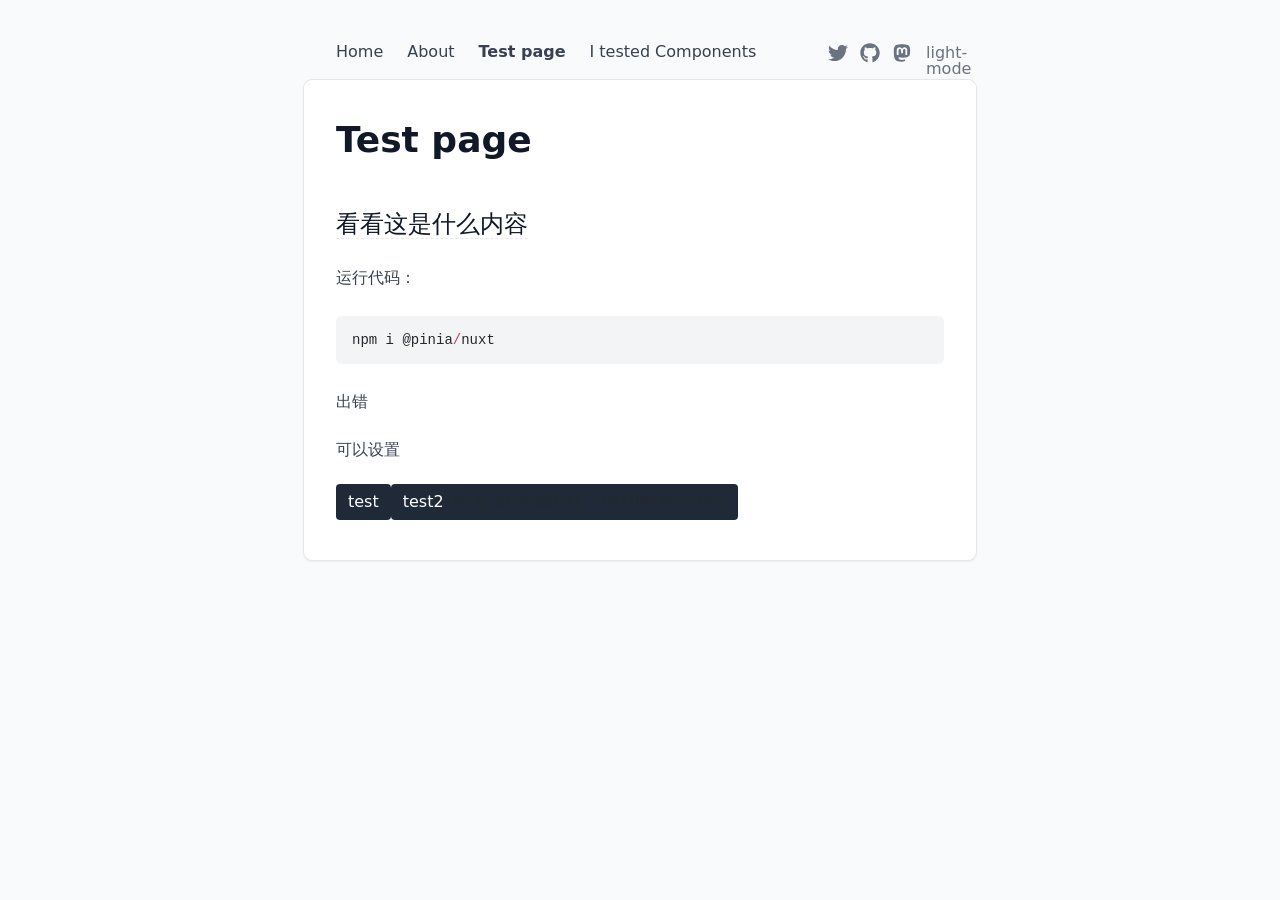
<file: test/index.html>
<!DOCTYPE html><html  lang="en" class="" style=""><head><meta charset="utf-8">
<meta name="viewport" content="width=device-width, initial-scale=1">
<title>Test page</title>
<style>*,::backdrop,:after,:before{--tw-border-spacing-x:0;--tw-border-spacing-y:0;--tw-translate-x:0;--tw-translate-y:0;--tw-rotate:0;--tw-skew-x:0;--tw-skew-y:0;--tw-scale-x:1;--tw-scale-y:1;--tw-pan-x: ;--tw-pan-y: ;--tw-pinch-zoom: ;--tw-scroll-snap-strictness:proximity;--tw-gradient-from-position: ;--tw-gradient-via-position: ;--tw-gradient-to-position: ;--tw-ordinal: ;--tw-slashed-zero: ;--tw-numeric-figure: ;--tw-numeric-spacing: ;--tw-numeric-fraction: ;--tw-ring-inset: ;--tw-ring-offset-width:0px;--tw-ring-offset-color:#fff;--tw-ring-color:#3b82f680;--tw-ring-offset-shadow:0 0 #0000;--tw-ring-shadow:0 0 #0000;--tw-shadow:0 0 #0000;--tw-shadow-colored:0 0 #0000;--tw-blur: ;--tw-brightness: ;--tw-contrast: ;--tw-grayscale: ;--tw-hue-rotate: ;--tw-invert: ;--tw-saturate: ;--tw-sepia: ;--tw-drop-shadow: ;--tw-backdrop-blur: ;--tw-backdrop-brightness: ;--tw-backdrop-contrast: ;--tw-backdrop-grayscale: ;--tw-backdrop-hue-rotate: ;--tw-backdrop-invert: ;--tw-backdrop-opacity: ;--tw-backdrop-saturate: ;--tw-backdrop-sepia: ;--tw-contain-size: ;--tw-contain-layout: ;--tw-contain-paint: ;--tw-contain-style: }/*! tailwindcss v3.4.17 | MIT License | https://tailwindcss.com*/*,:after,:before{border:0 solid #e5e7eb;box-sizing:border-box}:after,:before{--tw-content:""}:host,html{line-height:1.5;-webkit-text-size-adjust:100%;font-family:ui-sans-serif,system-ui,sans-serif,Apple Color Emoji,Segoe UI Emoji,Segoe UI Symbol,Noto Color Emoji;font-feature-settings:normal;font-variation-settings:normal;-moz-tab-size:4;tab-size:4;-webkit-tap-highlight-color:transparent}body{line-height:inherit;margin:0}hr{border-top-width:1px;color:inherit;height:0}abbr:where([title]){-webkit-text-decoration:underline dotted;text-decoration:underline dotted}h1,h2,h3,h4,h5,h6{font-size:inherit;font-weight:inherit}a{color:inherit;text-decoration:inherit}b,strong{font-weight:bolder}code,kbd,pre,samp{font-family:ui-monospace,SFMono-Regular,Menlo,Monaco,Consolas,Liberation Mono,Courier New,monospace;font-feature-settings:normal;font-size:1em;font-variation-settings:normal}small{font-size:80%}sub,sup{font-size:75%;line-height:0;position:relative;vertical-align:initial}sub{bottom:-.25em}sup{top:-.5em}table{border-collapse:collapse;border-color:inherit;text-indent:0}button,input,optgroup,select,textarea{color:inherit;font-family:inherit;font-feature-settings:inherit;font-size:100%;font-variation-settings:inherit;font-weight:inherit;letter-spacing:inherit;line-height:inherit;margin:0;padding:0}button,select{text-transform:none}button,input:where([type=button]),input:where([type=reset]),input:where([type=submit]){-webkit-appearance:button;background-color:initial;background-image:none}:-moz-focusring{outline:auto}:-moz-ui-invalid{box-shadow:none}progress{vertical-align:initial}::-webkit-inner-spin-button,::-webkit-outer-spin-button{height:auto}[type=search]{-webkit-appearance:textfield;outline-offset:-2px}::-webkit-search-decoration{-webkit-appearance:none}::-webkit-file-upload-button{-webkit-appearance:button;font:inherit}summary{display:list-item}blockquote,dd,dl,figure,h1,h2,h3,h4,h5,h6,hr,p,pre{margin:0}fieldset{margin:0}fieldset,legend{padding:0}menu,ol,ul{list-style:none;margin:0;padding:0}dialog{padding:0}textarea{resize:vertical}input::placeholder,textarea::placeholder{color:#9ca3af;opacity:1}[role=button],button{cursor:pointer}:disabled{cursor:default}audio,canvas,embed,iframe,img,object,svg,video{display:block;vertical-align:middle}img,video{height:auto;max-width:100%}[hidden]:where(:not([hidden=until-found])){display:none}.prose{color:var(--tw-prose-body);max-width:65ch}.prose :where(p):not(:where([class~=not-prose],[class~=not-prose] *)){margin-bottom:1.25em;margin-top:1.25em}.prose :where([class~=lead]):not(:where([class~=not-prose],[class~=not-prose] *)){color:var(--tw-prose-lead);font-size:1.25em;line-height:1.6;margin-bottom:1.2em;margin-top:1.2em}.prose :where(a):not(:where([class~=not-prose],[class~=not-prose] *)){color:var(--tw-prose-links);font-weight:500;text-decoration:underline}.prose :where(strong):not(:where([class~=not-prose],[class~=not-prose] *)){color:var(--tw-prose-bold);font-weight:600}.prose :where(a strong):not(:where([class~=not-prose],[class~=not-prose] *)){color:inherit}.prose :where(blockquote strong):not(:where([class~=not-prose],[class~=not-prose] *)){color:inherit}.prose :where(thead th strong):not(:where([class~=not-prose],[class~=not-prose] *)){color:inherit}.prose :where(ol):not(:where([class~=not-prose],[class~=not-prose] *)){list-style-type:decimal;margin-bottom:1.25em;margin-top:1.25em;padding-inline-start:1.625em}.prose :where(ol[type=A]):not(:where([class~=not-prose],[class~=not-prose] *)){list-style-type:upper-alpha}.prose :where(ol[type=a]):not(:where([class~=not-prose],[class~=not-prose] *)){list-style-type:lower-alpha}.prose :where(ol[type=A s]):not(:where([class~=not-prose],[class~=not-prose] *)){list-style-type:upper-alpha}.prose :where(ol[type=a s]):not(:where([class~=not-prose],[class~=not-prose] *)){list-style-type:lower-alpha}.prose :where(ol[type=I]):not(:where([class~=not-prose],[class~=not-prose] *)){list-style-type:upper-roman}.prose :where(ol[type=i]):not(:where([class~=not-prose],[class~=not-prose] *)){list-style-type:lower-roman}.prose :where(ol[type=I s]):not(:where([class~=not-prose],[class~=not-prose] *)){list-style-type:upper-roman}.prose :where(ol[type=i s]):not(:where([class~=not-prose],[class~=not-prose] *)){list-style-type:lower-roman}.prose :where(ol[type="1"]):not(:where([class~=not-prose],[class~=not-prose] *)){list-style-type:decimal}.prose :where(ul):not(:where([class~=not-prose],[class~=not-prose] *)){list-style-type:disc;margin-bottom:1.25em;margin-top:1.25em;padding-inline-start:1.625em}.prose :where(ol>li):not(:where([class~=not-prose],[class~=not-prose] *))::marker{color:var(--tw-prose-counters);font-weight:400}.prose :where(ul>li):not(:where([class~=not-prose],[class~=not-prose] *))::marker{color:var(--tw-prose-bullets)}.prose :where(dt):not(:where([class~=not-prose],[class~=not-prose] *)){color:var(--tw-prose-headings);font-weight:600;margin-top:1.25em}.prose :where(hr):not(:where([class~=not-prose],[class~=not-prose] *)){border-color:var(--tw-prose-hr);border-top-width:1px;margin-bottom:3em;margin-top:3em}.prose :where(blockquote):not(:where([class~=not-prose],[class~=not-prose] *)){border-inline-start-color:var(--tw-prose-quote-borders);border-inline-start-width:.25rem;color:var(--tw-prose-quotes);font-style:italic;font-weight:500;margin-bottom:1.6em;margin-top:1.6em;padding-inline-start:1em;quotes:"“""”""‘""’"}.prose :where(blockquote p:first-of-type):not(:where([class~=not-prose],[class~=not-prose] *)):before{content:open-quote}.prose :where(blockquote p:last-of-type):not(:where([class~=not-prose],[class~=not-prose] *)):after{content:close-quote}.prose :where(h1):not(:where([class~=not-prose],[class~=not-prose] *)){color:var(--tw-prose-headings);font-size:2.25em;font-weight:800;line-height:1.1111111;margin-bottom:.8888889em;margin-top:0}.prose :where(h1 strong):not(:where([class~=not-prose],[class~=not-prose] *)){color:inherit;font-weight:900}.prose :where(h2):not(:where([class~=not-prose],[class~=not-prose] *)){color:var(--tw-prose-headings);font-size:1.5em;font-weight:700;line-height:1.3333333;margin-bottom:1em;margin-top:2em}.prose :where(h2 strong):not(:where([class~=not-prose],[class~=not-prose] *)){color:inherit;font-weight:800}.prose :where(h3):not(:where([class~=not-prose],[class~=not-prose] *)){color:var(--tw-prose-headings);font-size:1.25em;font-weight:600;line-height:1.6;margin-bottom:.6em;margin-top:1.6em}.prose :where(h3 strong):not(:where([class~=not-prose],[class~=not-prose] *)){color:inherit;font-weight:700}.prose :where(h4):not(:where([class~=not-prose],[class~=not-prose] *)){color:var(--tw-prose-headings);font-weight:600;line-height:1.5;margin-bottom:.5em;margin-top:1.5em}.prose :where(h4 strong):not(:where([class~=not-prose],[class~=not-prose] *)){color:inherit;font-weight:700}.prose :where(img):not(:where([class~=not-prose],[class~=not-prose] *)){margin-bottom:2em;margin-top:2em}.prose :where(picture):not(:where([class~=not-prose],[class~=not-prose] *)){display:block;margin-bottom:2em;margin-top:2em}.prose :where(video):not(:where([class~=not-prose],[class~=not-prose] *)){margin-bottom:2em;margin-top:2em}.prose :where(kbd):not(:where([class~=not-prose],[class~=not-prose] *)){border-radius:.3125rem;box-shadow:0 0 0 1px rgb(var(--tw-prose-kbd-shadows)/10%),0 3px rgb(var(--tw-prose-kbd-shadows)/10%);color:var(--tw-prose-kbd);font-family:inherit;font-size:.875em;font-weight:500;padding-inline-end:.375em;padding-bottom:.1875em;padding-top:.1875em;padding-inline-start:.375em}.prose :where(code):not(:where([class~=not-prose],[class~=not-prose] *)){color:var(--tw-prose-code);font-size:.875em;font-weight:600}.prose :where(code):not(:where([class~=not-prose],[class~=not-prose] *)):before{content:"`"}.prose :where(code):not(:where([class~=not-prose],[class~=not-prose] *)):after{content:"`"}.prose :where(a code):not(:where([class~=not-prose],[class~=not-prose] *)){color:inherit}.prose :where(h1 code):not(:where([class~=not-prose],[class~=not-prose] *)){color:inherit}.prose :where(h2 code):not(:where([class~=not-prose],[class~=not-prose] *)){color:inherit;font-size:.875em}.prose :where(h3 code):not(:where([class~=not-prose],[class~=not-prose] *)){color:inherit;font-size:.9em}.prose :where(h4 code):not(:where([class~=not-prose],[class~=not-prose] *)){color:inherit}.prose :where(blockquote code):not(:where([class~=not-prose],[class~=not-prose] *)){color:inherit}.prose :where(thead th code):not(:where([class~=not-prose],[class~=not-prose] *)){color:inherit}.prose :where(pre):not(:where([class~=not-prose],[class~=not-prose] *)){background-color:var(--tw-prose-pre-bg);border-radius:.375rem;color:var(--tw-prose-pre-code);font-size:.875em;font-weight:400;line-height:1.7142857;margin-bottom:1.7142857em;margin-top:1.7142857em;overflow-x:auto;padding-inline-end:1.1428571em;padding-bottom:.8571429em;padding-top:.8571429em;padding-inline-start:1.1428571em}.prose :where(pre code):not(:where([class~=not-prose],[class~=not-prose] *)){background-color:initial;border-radius:0;border-width:0;color:inherit;font-family:inherit;font-size:inherit;font-weight:inherit;line-height:inherit;padding:0}.prose :where(pre code):not(:where([class~=not-prose],[class~=not-prose] *)):before{content:none}.prose :where(pre code):not(:where([class~=not-prose],[class~=not-prose] *)):after{content:none}.prose :where(table):not(:where([class~=not-prose],[class~=not-prose] *)){font-size:.875em;line-height:1.7142857;margin-bottom:2em;margin-top:2em;table-layout:auto;width:100%}.prose :where(thead):not(:where([class~=not-prose],[class~=not-prose] *)){border-bottom-color:var(--tw-prose-th-borders);border-bottom-width:1px}.prose :where(thead th):not(:where([class~=not-prose],[class~=not-prose] *)){color:var(--tw-prose-headings);font-weight:600;padding-inline-end:.5714286em;padding-bottom:.5714286em;padding-inline-start:.5714286em;vertical-align:bottom}.prose :where(tbody tr):not(:where([class~=not-prose],[class~=not-prose] *)){border-bottom-color:var(--tw-prose-td-borders);border-bottom-width:1px}.prose :where(tbody tr:last-child):not(:where([class~=not-prose],[class~=not-prose] *)){border-bottom-width:0}.prose :where(tbody td):not(:where([class~=not-prose],[class~=not-prose] *)){vertical-align:initial}.prose :where(tfoot):not(:where([class~=not-prose],[class~=not-prose] *)){border-top-color:var(--tw-prose-th-borders);border-top-width:1px}.prose :where(tfoot td):not(:where([class~=not-prose],[class~=not-prose] *)){vertical-align:top}.prose :where(th,td):not(:where([class~=not-prose],[class~=not-prose] *)){text-align:start}.prose :where(figure>*):not(:where([class~=not-prose],[class~=not-prose] *)){margin-bottom:0;margin-top:0}.prose :where(figcaption):not(:where([class~=not-prose],[class~=not-prose] *)){color:var(--tw-prose-captions);font-size:.875em;line-height:1.4285714;margin-top:.8571429em}.prose{--tw-prose-body:#374151;--tw-prose-headings:#111827;--tw-prose-lead:#4b5563;--tw-prose-links:#111827;--tw-prose-bold:#111827;--tw-prose-counters:#6b7280;--tw-prose-bullets:#d1d5db;--tw-prose-hr:#e5e7eb;--tw-prose-quotes:#111827;--tw-prose-quote-borders:#e5e7eb;--tw-prose-captions:#6b7280;--tw-prose-kbd:#111827;--tw-prose-kbd-shadows:17 24 39;--tw-prose-code:#111827;--tw-prose-pre-code:#e5e7eb;--tw-prose-pre-bg:#1f2937;--tw-prose-th-borders:#d1d5db;--tw-prose-td-borders:#e5e7eb;--tw-prose-invert-body:#d1d5db;--tw-prose-invert-headings:#fff;--tw-prose-invert-lead:#9ca3af;--tw-prose-invert-links:#fff;--tw-prose-invert-bold:#fff;--tw-prose-invert-counters:#9ca3af;--tw-prose-invert-bullets:#4b5563;--tw-prose-invert-hr:#374151;--tw-prose-invert-quotes:#f3f4f6;--tw-prose-invert-quote-borders:#374151;--tw-prose-invert-captions:#9ca3af;--tw-prose-invert-kbd:#fff;--tw-prose-invert-kbd-shadows:255 255 255;--tw-prose-invert-code:#fff;--tw-prose-invert-pre-code:#d1d5db;--tw-prose-invert-pre-bg:#00000080;--tw-prose-invert-th-borders:#4b5563;--tw-prose-invert-td-borders:#374151;font-size:1rem;line-height:1.75}.prose :where(picture>img):not(:where([class~=not-prose],[class~=not-prose] *)){margin-bottom:0;margin-top:0}.prose :where(li):not(:where([class~=not-prose],[class~=not-prose] *)){margin-bottom:.5em;margin-top:.5em}.prose :where(ol>li):not(:where([class~=not-prose],[class~=not-prose] *)){padding-inline-start:.375em}.prose :where(ul>li):not(:where([class~=not-prose],[class~=not-prose] *)){padding-inline-start:.375em}.prose :where(.prose>ul>li p):not(:where([class~=not-prose],[class~=not-prose] *)){margin-bottom:.75em;margin-top:.75em}.prose :where(.prose>ul>li>p:first-child):not(:where([class~=not-prose],[class~=not-prose] *)){margin-top:1.25em}.prose :where(.prose>ul>li>p:last-child):not(:where([class~=not-prose],[class~=not-prose] *)){margin-bottom:1.25em}.prose :where(.prose>ol>li>p:first-child):not(:where([class~=not-prose],[class~=not-prose] *)){margin-top:1.25em}.prose :where(.prose>ol>li>p:last-child):not(:where([class~=not-prose],[class~=not-prose] *)){margin-bottom:1.25em}.prose :where(ul ul,ul ol,ol ul,ol ol):not(:where([class~=not-prose],[class~=not-prose] *)){margin-bottom:.75em;margin-top:.75em}.prose :where(dl):not(:where([class~=not-prose],[class~=not-prose] *)){margin-bottom:1.25em;margin-top:1.25em}.prose :where(dd):not(:where([class~=not-prose],[class~=not-prose] *)){margin-top:.5em;padding-inline-start:1.625em}.prose :where(hr+*):not(:where([class~=not-prose],[class~=not-prose] *)){margin-top:0}.prose :where(h2+*):not(:where([class~=not-prose],[class~=not-prose] *)){margin-top:0}.prose :where(h3+*):not(:where([class~=not-prose],[class~=not-prose] *)){margin-top:0}.prose :where(h4+*):not(:where([class~=not-prose],[class~=not-prose] *)){margin-top:0}.prose :where(thead th:first-child):not(:where([class~=not-prose],[class~=not-prose] *)){padding-inline-start:0}.prose :where(thead th:last-child):not(:where([class~=not-prose],[class~=not-prose] *)){padding-inline-end:0}.prose :where(tbody td,tfoot td):not(:where([class~=not-prose],[class~=not-prose] *)){padding-inline-end:.5714286em;padding-bottom:.5714286em;padding-top:.5714286em;padding-inline-start:.5714286em}.prose :where(tbody td:first-child,tfoot td:first-child):not(:where([class~=not-prose],[class~=not-prose] *)){padding-inline-start:0}.prose :where(tbody td:last-child,tfoot td:last-child):not(:where([class~=not-prose],[class~=not-prose] *)){padding-inline-end:0}.prose :where(figure):not(:where([class~=not-prose],[class~=not-prose] *)){margin-bottom:2em;margin-top:2em}.prose :where(.prose>:first-child):not(:where([class~=not-prose],[class~=not-prose] *)){margin-top:0}.prose :where(.prose>:last-child):not(:where([class~=not-prose],[class~=not-prose] *)){margin-bottom:0}.sr-only{height:1px;margin:-1px;overflow:hidden;padding:0;position:absolute;width:1px;clip:rect(0,0,0,0);border-width:0;white-space:nowrap}.static{position:static}.m-auto{margin:auto}.mx-auto{margin-left:auto;margin-right:auto}.mr-4{margin-right:1rem}.mr-6{margin-right:1.5rem}.block{display:block}.inline-block{display:inline-block}.flex{display:flex}.inline-flex{display:inline-flex}.h-4{height:1rem}.h-5{height:1.25rem}.w-4{width:1rem}.w-5{width:1.25rem}.max-w-2xl{max-width:42rem}.max-w-full{max-width:100%}.max-w-none{max-width:none}.flex-col{flex-direction:column}.items-start{align-items:flex-start}.items-center{align-items:center}.justify-center{justify-content:center}.justify-between{justify-content:space-between}.gap-1{gap:.25rem}.gap-3{gap:.75rem}.space-x-3>:not([hidden])~:not([hidden]){--tw-space-x-reverse:0;margin-left:calc(.75rem*(1 - var(--tw-space-x-reverse)));margin-right:calc(.75rem*var(--tw-space-x-reverse))}.overflow-x-auto{overflow-x:auto}.rounded{border-radius:.25rem}.rounded-lg{border-radius:.5rem}.border{border-width:1px}.bg-gray-50{--tw-bg-opacity:1;background-color:rgb(249 250 251/var(--tw-bg-opacity,1))}.bg-gray-800{--tw-bg-opacity:1;background-color:rgb(31 41 55/var(--tw-bg-opacity,1))}.bg-white{--tw-bg-opacity:1;background-color:rgb(255 255 255/var(--tw-bg-opacity,1))}.p-1\.5{padding:.375rem}.px-3{padding-left:.75rem;padding-right:.75rem}.px-4{padding-left:1rem;padding-right:1rem}.py-1{padding-bottom:.25rem;padding-top:.25rem}.py-10{padding-bottom:2.5rem;padding-top:2.5rem}.py-4{padding-bottom:1rem;padding-top:1rem}.text-2xl{font-size:1.5rem;line-height:2rem}.font-bold{font-weight:700}.font-semibold{font-weight:600}.text-black{--tw-text-opacity:1;color:rgb(0 0 0/var(--tw-text-opacity,1))}.text-gray-500{--tw-text-opacity:1;color:rgb(107 114 128/var(--tw-text-opacity,1))}.text-gray-700{--tw-text-opacity:1;color:rgb(55 65 81/var(--tw-text-opacity,1))}.text-white{--tw-text-opacity:1;color:rgb(255 255 255/var(--tw-text-opacity,1))}.no-underline{text-decoration-line:none}.ring-1{--tw-ring-offset-shadow:var(--tw-ring-inset) 0 0 0 var(--tw-ring-offset-width) var(--tw-ring-offset-color);--tw-ring-shadow:var(--tw-ring-inset) 0 0 0 calc(1px + var(--tw-ring-offset-width)) var(--tw-ring-color);box-shadow:var(--tw-ring-offset-shadow),var(--tw-ring-shadow),var(--tw-shadow,0 0 #0000)}.ring-gray-200{--tw-ring-opacity:1;--tw-ring-color:rgb(229 231 235/var(--tw-ring-opacity,1))}.transition{transition-duration:.15s;transition-property:color,background-color,border-color,text-decoration-color,fill,stroke,opacity,box-shadow,transform,filter,backdrop-filter;transition-timing-function:cubic-bezier(.4,0,.2,1)}.dark\:prose-invert:is(.dark *){--tw-prose-body:var(--tw-prose-invert-body);--tw-prose-headings:var(--tw-prose-invert-headings);--tw-prose-lead:var(--tw-prose-invert-lead);--tw-prose-links:var(--tw-prose-invert-links);--tw-prose-bold:var(--tw-prose-invert-bold);--tw-prose-counters:var(--tw-prose-invert-counters);--tw-prose-bullets:var(--tw-prose-invert-bullets);--tw-prose-hr:var(--tw-prose-invert-hr);--tw-prose-quotes:var(--tw-prose-invert-quotes);--tw-prose-quote-borders:var(--tw-prose-invert-quote-borders);--tw-prose-captions:var(--tw-prose-invert-captions);--tw-prose-kbd:var(--tw-prose-invert-kbd);--tw-prose-kbd-shadows:var(--tw-prose-invert-kbd-shadows);--tw-prose-code:var(--tw-prose-invert-code);--tw-prose-pre-code:var(--tw-prose-invert-pre-code);--tw-prose-pre-bg:var(--tw-prose-invert-pre-bg);--tw-prose-th-borders:var(--tw-prose-invert-th-borders);--tw-prose-td-borders:var(--tw-prose-invert-td-borders)}.hover\:text-gray-700:hover{--tw-text-opacity:1;color:rgb(55 65 81/var(--tw-text-opacity,1))}.prose-a\:border-b :is(:where(a):not(:where([class~=not-prose],[class~=not-prose] *))){border-bottom-width:1px}.prose-a\:border-dashed :is(:where(a):not(:where([class~=not-prose],[class~=not-prose] *))){border-style:dashed}.prose-a\:font-normal :is(:where(a):not(:where([class~=not-prose],[class~=not-prose] *))){font-weight:400}.prose-a\:no-underline :is(:where(a):not(:where([class~=not-prose],[class~=not-prose] *))){text-decoration-line:none}.hover\:prose-a\:border-solid :is(:where(a):not(:where([class~=not-prose],[class~=not-prose] *))):hover{border-style:solid}.hover\:prose-a\:border-primary-400 :is(:where(a):not(:where([class~=not-prose],[class~=not-prose] *))):hover{--tw-border-opacity:1;border-color:rgb(52 211 153/var(--tw-border-opacity,1))}.hover\:prose-a\:text-primary-400 :is(:where(a):not(:where([class~=not-prose],[class~=not-prose] *))):hover{--tw-text-opacity:1;color:rgb(52 211 153/var(--tw-text-opacity,1))}.prose-pre\:bg-gray-100 :is(:where(pre):not(:where([class~=not-prose],[class~=not-prose] *))){--tw-bg-opacity:1;background-color:rgb(243 244 246/var(--tw-bg-opacity,1))}.dark\:bg-gray-200:is(.dark *){--tw-bg-opacity:1;background-color:rgb(229 231 235/var(--tw-bg-opacity,1))}.dark\:bg-gray-800:is(.dark *){--tw-bg-opacity:1;background-color:rgb(31 41 55/var(--tw-bg-opacity,1))}.dark\:bg-gray-900:is(.dark *){--tw-bg-opacity:1;background-color:rgb(17 24 39/var(--tw-bg-opacity,1))}.dark\:text-gray-100:is(.dark *){--tw-text-opacity:1;color:rgb(243 244 246/var(--tw-text-opacity,1))}.dark\:text-gray-200:is(.dark *){--tw-text-opacity:1;color:rgb(229 231 235/var(--tw-text-opacity,1))}.dark\:text-gray-300:is(.dark *){--tw-text-opacity:1;color:rgb(209 213 219/var(--tw-text-opacity,1))}.dark\:text-gray-950:is(.dark *){--tw-text-opacity:1;color:rgb(3 7 18/var(--tw-text-opacity,1))}.dark\:ring-gray-700:is(.dark *){--tw-ring-opacity:1;--tw-ring-color:rgb(55 65 81/var(--tw-ring-opacity,1))}.dark\:hover\:text-gray-300:hover:is(.dark *){--tw-text-opacity:1;color:rgb(209 213 219/var(--tw-text-opacity,1))}.dark\:prose-pre\:bg-gray-900 :is(:where(pre):not(:where([class~=not-prose],[class~=not-prose] *))):is(.dark *){--tw-bg-opacity:1;background-color:rgb(17 24 39/var(--tw-bg-opacity,1))}@media (min-width:640px){.sm\:rounded{border-radius:.25rem}.sm\:rounded-lg{border-radius:.5rem}.sm\:px-8{padding-left:2rem;padding-right:2rem}.sm\:pb-10{padding-bottom:2.5rem}.sm\:pt-6{padding-top:1.5rem}.sm\:shadow{--tw-shadow:0 1px 3px 0 #0000001a,0 1px 2px -1px #0000001a;--tw-shadow-colored:0 1px 3px 0 var(--tw-shadow-color),0 1px 2px -1px var(--tw-shadow-color);box-shadow:var(--tw-ring-offset-shadow,0 0 #0000),var(--tw-ring-shadow,0 0 #0000),var(--tw-shadow)}}</style>
<style>body{--tw-bg-opacity:1;background-color:rgb(249 250 251/var(--tw-bg-opacity,1));--tw-text-opacity:1;color:rgb(0 0 0/var(--tw-text-opacity,1))}body:is(.dark *){--tw-bg-opacity:1;background-color:rgb(17 24 39/var(--tw-bg-opacity,1));--tw-text-opacity:1;color:rgb(255 255 255/var(--tw-text-opacity,1))}</style>
<style>.icon[data-v-d6744cb0]{display:inline-block;vertical-align:middle}</style>
<style>pre code .line{display:block;min-height:1rem}</style>
<link rel="stylesheet" href="/_nuxt/entry.DCx4XckU.css" crossorigin>
<link rel="stylesheet" href="/_nuxt/ProsePre.B_fgAJq0.css" crossorigin>
<link rel="preload" as="fetch" crossorigin="anonymous" href="/test/_payload.json?28b11d02-19d2-43d0-bbad-33b7ecc4ccbe">
<link rel="modulepreload" as="script" crossorigin href="/_nuxt/DsEGcA9R.js">
<link rel="modulepreload" as="script" crossorigin href="/_nuxt/DVRHeeQn.js">
<link rel="modulepreload" as="script" crossorigin href="/_nuxt/oGVWch4v.js">
<link rel="modulepreload" as="script" crossorigin href="/_nuxt/Djps31kV.js">
<link rel="modulepreload" as="script" crossorigin href="/_nuxt/CvbtnjCa.js">
<link rel="modulepreload" as="script" crossorigin href="/_nuxt/CxYJgpPD.js">
<link rel="modulepreload" as="script" crossorigin href="/_nuxt/C-XzUFj1.js">
<link rel="modulepreload" as="script" crossorigin href="/_nuxt/BFuVDd46.js">
<link rel="modulepreload" as="script" crossorigin href="/_nuxt/CzrXTfg4.js">
<link rel="modulepreload" as="script" crossorigin href="/_nuxt/Dmm4X3mg.js">
<link rel="modulepreload" as="script" crossorigin href="/_nuxt/ClwPnnpi.js">
<link rel="modulepreload" as="script" crossorigin href="/_nuxt/B_m7lB5O.js">
<link rel="modulepreload" as="script" crossorigin href="/_nuxt/DUsyqdoa.js">
<link rel="modulepreload" as="script" crossorigin href="/_nuxt/4BZPLRk-.js">
<link rel="modulepreload" as="script" crossorigin href="/_nuxt/DIiuw6iQ.js">
<link rel="modulepreload" as="script" crossorigin href="/_nuxt/U5RQ9Kms.js">
<link rel="preload" as="fetch" fetchpriority="low" crossorigin="anonymous" href="/_nuxt/builds/meta/28b11d02-19d2-43d0-bbad-33b7ecc4ccbe.json">
<link rel="prefetch" as="script" crossorigin href="/_nuxt/TInBZoEP.js">
<link rel="prefetch" as="script" crossorigin href="/_nuxt/CV2P2NxE.js">
<link rel="prefetch" as="style" crossorigin href="/_nuxt/useStudio.C4aLm9SG.css">
<link rel="prefetch" as="script" crossorigin href="/_nuxt/Cf1CDXUS.js">
<link rel="prefetch" as="script" crossorigin href="/_nuxt/B7zviA50.js">
<link rel="prefetch" as="script" crossorigin href="/_nuxt/COe_jyuu.js">
<meta property="og:image" content="/cover.jpg">
<meta name="twitter:card" content="summary_large_image">
<meta property="og:title" content="Test page">
<script type="module" src="/_nuxt/DsEGcA9R.js" crossorigin></script><script>"use strict";(()=>{const t=window,e=document.documentElement,c=["dark","light"],n=getStorageValue("localStorage","nuxt-color-mode")||"system";let i=n==="system"?u():n;const r=e.getAttribute("data-color-mode-forced");r&&(i=r),l(i),t["__NUXT_COLOR_MODE__"]={preference:n,value:i,getColorScheme:u,addColorScheme:l,removeColorScheme:d};function l(o){const s=""+o+"",a="";e.classList?e.classList.add(s):e.className+=" "+s,a&&e.setAttribute("data-"+a,o)}function d(o){const s=""+o+"",a="";e.classList?e.classList.remove(s):e.className=e.className.replace(new RegExp(s,"g"),""),a&&e.removeAttribute("data-"+a)}function f(o){return t.matchMedia("(prefers-color-scheme"+o+")")}function u(){if(t.matchMedia&&f("").media!=="not all"){for(const o of c)if(f(":"+o).matches)return o}return"light"}})();function getStorageValue(t,e){switch(t){case"localStorage":return window.localStorage.getItem(e);case"sessionStorage":return window.sessionStorage.getItem(e);case"cookie":return getCookie(e);default:return null}}function getCookie(t){const c=("; "+window.document.cookie).split("; "+t+"=");if(c.length===2)return c.pop()?.split(";").shift()}</script></head><body><div id="__nuxt"><div class="sm:pt-6 sm:pb-10"><!----><!----><!----><div class="nuxt-loading-indicator" style="position:fixed;top:0;right:0;left:0;pointer-events:none;width:auto;height:3px;opacity:0;background:repeating-linear-gradient(to right,#00dc82 0%,#34cdfe 50%,#0047e1 100%);background-size:Infinity% auto;transform:scaleX(0%);transform-origin:left;transition:transform 0.1s, height 0.4s, opacity 0.4s;z-index:999999;"></div><div class="flex justify-between max-w-2xl px-4 py-4 mx-auto sm:px-8"><div class="text-gray-700 dark:text-gray-200"><!--[--><a href="/" class="mr-6">Home</a><a href="/about" class="mr-6">About</a><a aria-current="page" href="/test" class="font-bold router-link-exact-active mr-6">Test page</a><a href="/hero" class="mr-6">I tested Components</a><!--]--></div><div class="space-x-3 transition text-gray-500"><a href="https://twitter.com/Atinux" title="Twitter" class="dark:text-gray-100 hover:text-gray-700 dark:hover:text-gray-300"><svg xmlns="http://www.w3.org/2000/svg" xmlns:xlink="http://www.w3.org/1999/xlink" aria-hidden="true" role="img" class="icon w-5 h-5" style="" width="1em" height="1em" viewBox="0 0 512 512" data-v-d6744cb0><path fill="currentColor" d="M459.37 151.716c.325 4.548.325 9.097.325 13.645c0 138.72-105.583 298.558-298.558 298.558c-59.452 0-114.68-17.219-161.137-47.106c8.447.974 16.568 1.299 25.34 1.299c49.055 0 94.213-16.568 130.274-44.832c-46.132-.975-84.792-31.188-98.112-72.772c6.498.974 12.995 1.624 19.818 1.624c9.421 0 18.843-1.3 27.614-3.573c-48.081-9.747-84.143-51.98-84.143-102.985v-1.299c13.969 7.797 30.214 12.67 47.431 13.319c-28.264-18.843-46.781-51.005-46.781-87.391c0-19.492 5.197-37.36 14.294-52.954c51.655 63.675 129.3 105.258 216.365 109.807c-1.624-7.797-2.599-15.918-2.599-24.04c0-57.828 46.782-104.934 104.934-104.934c30.213 0 57.502 12.67 76.67 33.137c23.715-4.548 46.456-13.32 66.599-25.34c-7.798 24.366-24.366 44.833-46.132 57.827c21.117-2.273 41.584-8.122 60.426-16.243c-14.292 20.791-32.161 39.308-52.628 54.253"/></svg></a><a href="https://github.com/Atinux/content-wind" title="GitHub" class="dark:text-gray-100 hover:text-gray-700 dark:hover:text-gray-300"><svg xmlns="http://www.w3.org/2000/svg" xmlns:xlink="http://www.w3.org/1999/xlink" aria-hidden="true" role="img" class="icon w-5 h-5" style="" width="1em" height="1em" viewBox="0 0 496 512" data-v-d6744cb0><path fill="currentColor" d="M165.9 397.4c0 2-2.3 3.6-5.2 3.6c-3.3.3-5.6-1.3-5.6-3.6c0-2 2.3-3.6 5.2-3.6c3-.3 5.6 1.3 5.6 3.6m-31.1-4.5c-.7 2 1.3 4.3 4.3 4.9c2.6 1 5.6 0 6.2-2s-1.3-4.3-4.3-5.2c-2.6-.7-5.5.3-6.2 2.3m44.2-1.7c-2.9.7-4.9 2.6-4.6 4.9c.3 2 2.9 3.3 5.9 2.6c2.9-.7 4.9-2.6 4.6-4.6c-.3-1.9-3-3.2-5.9-2.9M244.8 8C106.1 8 0 113.3 0 252c0 110.9 69.8 205.8 169.5 239.2c12.8 2.3 17.3-5.6 17.3-12.1c0-6.2-.3-40.4-.3-61.4c0 0-70 15-84.7-29.8c0 0-11.4-29.1-27.8-36.6c0 0-22.9-15.7 1.6-15.4c0 0 24.9 2 38.6 25.8c21.9 38.6 58.6 27.5 72.9 20.9c2.3-16 8.8-27.1 16-33.7c-55.9-6.2-112.3-14.3-112.3-110.5c0-27.5 7.6-41.3 23.6-58.9c-2.6-6.5-11.1-33.3 2.6-67.9c20.9-6.5 69 27 69 27c20-5.6 41.5-8.5 62.8-8.5s42.8 2.9 62.8 8.5c0 0 48.1-33.6 69-27c13.7 34.7 5.2 61.4 2.6 67.9c16 17.7 25.8 31.5 25.8 58.9c0 96.5-58.9 104.2-114.8 110.5c9.2 7.9 17 22.9 17 46.4c0 33.7-.3 75.4-.3 83.6c0 6.5 4.6 14.4 17.3 12.1C428.2 457.8 496 362.9 496 252C496 113.3 383.5 8 244.8 8M97.2 352.9c-1.3 1-1 3.3.7 5.2c1.6 1.6 3.9 2.3 5.2 1c1.3-1 1-3.3-.7-5.2c-1.6-1.6-3.9-2.3-5.2-1m-10.8-8.1c-.7 1.3.3 2.9 2.3 3.9c1.6 1 3.6.7 4.3-.7c.7-1.3-.3-2.9-2.3-3.9c-2-.6-3.6-.3-4.3.7m32.4 35.6c-1.6 1.3-1 4.3 1.3 6.2c2.3 2.3 5.2 2.6 6.5 1c1.3-1.3.7-4.3-1.3-6.2c-2.2-2.3-5.2-2.6-6.5-1m-11.4-14.7c-1.6 1-1.6 3.6 0 5.9s4.3 3.3 5.6 2.3c1.6-1.3 1.6-3.9 0-6.2c-1.4-2.3-4-3.3-5.6-2"/></svg></a><a href="https://elk.zone/@atinux@webtoo.ls" title="Mastodon" class="dark:text-gray-100 hover:text-gray-700 dark:hover:text-gray-300"><svg xmlns="http://www.w3.org/2000/svg" xmlns:xlink="http://www.w3.org/1999/xlink" aria-hidden="true" role="img" class="icon w-5 h-5" style="" width="1em" height="1em" viewBox="0 0 448 512" data-v-d6744cb0><path fill="currentColor" d="M433 179.11c0-97.2-63.71-125.7-63.71-125.7c-62.52-28.7-228.56-28.4-290.48 0c0 0-63.72 28.5-63.72 125.7c0 115.7-6.6 259.4 105.63 289.1c40.51 10.7 75.32 13 103.33 11.4c50.81-2.8 79.32-18.1 79.32-18.1l-1.7-36.9s-36.31 11.4-77.12 10.1c-40.41-1.4-83-4.4-89.63-54a102.5 102.5 0 0 1-.9-13.9c85.63 20.9 158.65 9.1 178.75 6.7c56.12-6.7 105-41.3 111.23-72.9c9.8-49.8 9-121.5 9-121.5m-75.12 125.2h-46.63v-114.2c0-49.7-64-51.6-64 6.9v62.5h-46.33V197c0-58.5-64-56.6-64-6.9v114.2H90.19c0-122.1-5.2-147.9 18.41-175c25.9-28.9 79.82-30.8 103.83 6.1l11.6 19.5l11.6-19.5c24.11-37.1 78.12-34.8 103.83-6.1c23.71 27.3 18.4 53 18.4 175z"/></svg></a><button aria-label="Color Mode" class="inline-block w-5 dark:text-gray-100 hover:text-gray-700 dark:hover:text-gray-300"><span>...</span></button></div></div><!--[--><div class="document-driven-page"><div class="max-w-2xl px-4 py-10 m-auto bg-white sm:px-8 sm:shadow dark:bg-gray-800 ring-1 ring-gray-200 dark:ring-gray-700 sm:rounded-lg"><main class="max-w-none prose dark:prose-invert prose-pre:bg-gray-100 dark:prose-pre:bg-gray-900 hover:prose-a:text-primary-400 prose-a:font-normal prose-a:no-underline prose-a:border-dashed prose-a:border-b hover:prose-a:border-solid hover:prose-a:border-primary-400"><!--[--><div><h1 id="test-page"><!--[-->Test page<!--]--></h1><h2 id="看看这是什么内容"><a href="#看看这是什么内容"><!--[-->看看这是什么内容<!--]--></a></h2><p><!--[-->运行代码：<!--]--></p><!--[--><pre class="language-js shiki shiki-themes github-dark github-light" style=""><!--[--><code><span class="line" line="1"><span style="--shiki-dark:#E1E4E8;--shiki-default:#24292E">npm i @pinia</span><span style="--shiki-dark:#F97583;--shiki-default:#D73A49">/</span><span style="--shiki-dark:#E1E4E8;--shiki-default:#24292E">nuxt
</span></span></code><!--]--></pre><!--]--><p><!--[-->出错<!--]--></p><p><!--[-->可以设置<!--]--></p><span class="not-prose"><a href="/#" class="inline-flex items-center gap-1 text-white bg-gray-800 dark:bg-gray-200 dark:text-gray-950 px-3 py-1 rounded no-underline"><!----><!--[-->test<!--]--></a></span><span class="not-prose"><a href="/#" class="inline-flex items-center gap-1 text-white bg-gray-800 dark:bg-gray-200 dark:text-gray-950 px-3 py-1 rounded no-underline"><!----><!--[-->test2<!--[--><pre class="language-js shiki shiki-themes github-dark github-light" style=""><!--[--><code><span class="line" line="1"><span style="--shiki-dark:#E1E4E8;--shiki-default:#24292E">data.groups[n].textDetections
</span></span></code><!--]--></pre><!--]--><!--]--></a></span><style>html .dark .shiki span {color: var(--shiki-dark);background: var(--shiki-dark-bg);font-style: var(--shiki-dark-font-style);font-weight: var(--shiki-dark-font-weight);text-decoration: var(--shiki-dark-text-decoration);}html.dark .shiki span {color: var(--shiki-dark);background: var(--shiki-dark-bg);font-style: var(--shiki-dark-font-style);font-weight: var(--shiki-dark-font-weight);text-decoration: var(--shiki-dark-text-decoration);}html .default .shiki span {color: var(--shiki-default);background: var(--shiki-default-bg);font-style: var(--shiki-default-font-style);font-weight: var(--shiki-default-font-weight);text-decoration: var(--shiki-default-text-decoration);}html .shiki span {color: var(--shiki-default);background: var(--shiki-default-bg);font-style: var(--shiki-default-font-style);font-weight: var(--shiki-default-font-weight);text-decoration: var(--shiki-default-text-decoration);}</style></div><!--]--></main></div></div><!--]--></div></div><div id="teleports"></div><script type="application/json" data-nuxt-data="nuxt-app" data-ssr="true" id="__NUXT_DATA__" data-src="/test/_payload.json?28b11d02-19d2-43d0-bbad-33b7ecc4ccbe">[{"state":1,"once":184,"_errors":185,"serverRendered":5,"path":11,"prerenderedAt":187},["Reactive",2],{"$scolor-mode":3,"$sdd-pages":7,"$sdd-surrounds":131,"$sdd-globals":165,"$sdd-navigation":167,"$sicons":173},{"preference":4,"value":4,"unknown":5,"forced":6},"system",true,false,["ShallowRef",8],["ShallowReactive",9],{"/test":10},{"_path":11,"_dir":12,"_draft":6,"_partial":6,"_locale":12,"title":13,"description":12,"body":14,"_type":124,"_id":125,"_source":126,"_file":127,"_stem":128,"_extension":129,"layout":130},"/test","","Test page",{"type":15,"children":16,"toc":120},"root",[17,25,31,37,71,76,81,92,114],{"type":18,"tag":19,"props":20,"children":22},"element","h1",{"id":21},"test-page",[23],{"type":24,"value":13},"text",{"type":18,"tag":26,"props":27,"children":29},"h2",{"id":28},"看看这是什么内容",[30],{"type":24,"value":28},{"type":18,"tag":32,"props":33,"children":34},"p",{},[35],{"type":24,"value":36},"运行代码：",{"type":18,"tag":38,"props":39,"children":43},"pre",{"className":40,"code":41,"language":42,"meta":12,"style":12},"language-js shiki shiki-themes github-dark github-light","npm i @pinia/nuxt\n","js",[44],{"type":18,"tag":45,"props":46,"children":47},"code",{"__ignoreMap":12},[48],{"type":18,"tag":49,"props":50,"children":53},"span",{"class":51,"line":52},"line",1,[54,60,66],{"type":18,"tag":49,"props":55,"children":57},{"style":56},"--shiki-dark:#E1E4E8;--shiki-default:#24292E",[58],{"type":24,"value":59},"npm i @pinia",{"type":18,"tag":49,"props":61,"children":63},{"style":62},"--shiki-dark:#F97583;--shiki-default:#D73A49",[64],{"type":24,"value":65},"/",{"type":18,"tag":49,"props":67,"children":68},{"style":56},[69],{"type":24,"value":70},"nuxt\n",{"type":18,"tag":32,"props":72,"children":73},{},[74],{"type":24,"value":75},"出错",{"type":18,"tag":32,"props":77,"children":78},{},[79],{"type":24,"value":80},"可以设置",{"type":18,"tag":82,"props":83,"children":86},"button-link",{"external":12,"href":84,":external":85},"/#","true",[87],{"type":18,"tag":32,"props":88,"children":89},{},[90],{"type":24,"value":91},"test",{"type":18,"tag":82,"props":93,"children":94},{"external":85,"href":84},[95,100],{"type":18,"tag":32,"props":96,"children":97},{},[98],{"type":24,"value":99},"test2",{"type":18,"tag":38,"props":101,"children":103},{"className":40,"code":102,"language":42,"meta":12,"style":12},"data.groups[n].textDetections\n",[104],{"type":18,"tag":45,"props":105,"children":106},{"__ignoreMap":12},[107],{"type":18,"tag":49,"props":108,"children":109},{"class":51,"line":52},[110],{"type":18,"tag":49,"props":111,"children":112},{"style":56},[113],{"type":24,"value":102},{"type":18,"tag":115,"props":116,"children":117},"style",{},[118],{"type":24,"value":119},"html .dark .shiki span {color: var(--shiki-dark);background: var(--shiki-dark-bg);font-style: var(--shiki-dark-font-style);font-weight: var(--shiki-dark-font-weight);text-decoration: var(--shiki-dark-text-decoration);}html.dark .shiki span {color: var(--shiki-dark);background: var(--shiki-dark-bg);font-style: var(--shiki-dark-font-style);font-weight: var(--shiki-dark-font-weight);text-decoration: var(--shiki-dark-text-decoration);}html .default .shiki span {color: var(--shiki-default);background: var(--shiki-default-bg);font-style: var(--shiki-default-font-style);font-weight: var(--shiki-default-font-weight);text-decoration: var(--shiki-default-text-decoration);}html .shiki span {color: var(--shiki-default);background: var(--shiki-default-bg);font-style: var(--shiki-default-font-style);font-weight: var(--shiki-default-font-weight);text-decoration: var(--shiki-default-text-decoration);}",{"title":12,"searchDepth":121,"depth":121,"links":122},2,[123],{"id":28,"depth":121,"text":28},"markdown","content:3.test.md","content","3.test.md","3.test","md","default",["ShallowRef",132],["ShallowReactive",133],{"/test":134},[135,147],{"_path":136,"_dir":12,"_draft":6,"_partial":6,"_locale":12,"title":137,"description":138,"navigation":139,"layout":140,"head":141,"_type":124,"_id":144,"_source":126,"_file":145,"_stem":146,"_extension":129},"/about","About","This is the about page, with a custom description and image for SEO ✨",{"title":137},"full-width",{"description":142,"image":143},"This is a custom description for Content Wind about page.","https://fastly.picsum.photos/id/866/536/354.jpg?hmac=tGofDTV7tl2rprappPzKFiZ9vDh5MKj39oa2D--gqhA","content:2.about.md","2.about.md","2.about",{"_path":148,"_dir":12,"_draft":6,"_partial":6,"_locale":12,"title":149,"description":150,"image":151,"authors":153,"date":159,"badge":160,"_type":124,"_id":162,"_source":126,"_file":163,"_stem":164,"_extension":129},"/hero","I tested Components","Components is a module that provides a set of Vue components and composables built with Tailwind CSS and Headless UI",{"src":152},"https://ui.nuxt.com/social-card.png",[154],{"name":155,"to":156,"avatar":157},"Kevin browski","https://twitter.com/benjamincanac",{"src":158},"https://i.pravatar.cc/128?u=6","2024-08-21T00:00:00.000Z",{"label":161},"Web devlopment, Nuxt","content:Hero.md","Hero.md","Hero",["ShallowRef",166],{},[168,170,171,172],{"title":169,"_path":65},"Home",{"title":137,"_path":136,"layout":140},{"title":13,"_path":11},{"title":149,"_path":148},{"fa-brands:twitter":174,"fa-brands:github":178,"fa-brands:mastodon":181},{"left":175,"top":175,"width":176,"height":176,"rotate":175,"vFlip":6,"hFlip":6,"body":177},0,512,"\u003Cpath fill=\"currentColor\" d=\"M459.37 151.716c.325 4.548.325 9.097.325 13.645c0 138.72-105.583 298.558-298.558 298.558c-59.452 0-114.68-17.219-161.137-47.106c8.447.974 16.568 1.299 25.34 1.299c49.055 0 94.213-16.568 130.274-44.832c-46.132-.975-84.792-31.188-98.112-72.772c6.498.974 12.995 1.624 19.818 1.624c9.421 0 18.843-1.3 27.614-3.573c-48.081-9.747-84.143-51.98-84.143-102.985v-1.299c13.969 7.797 30.214 12.67 47.431 13.319c-28.264-18.843-46.781-51.005-46.781-87.391c0-19.492 5.197-37.36 14.294-52.954c51.655 63.675 129.3 105.258 216.365 109.807c-1.624-7.797-2.599-15.918-2.599-24.04c0-57.828 46.782-104.934 104.934-104.934c30.213 0 57.502 12.67 76.67 33.137c23.715-4.548 46.456-13.32 66.599-25.34c-7.798 24.366-24.366 44.833-46.132 57.827c21.117-2.273 41.584-8.122 60.426-16.243c-14.292 20.791-32.161 39.308-52.628 54.253\"/>",{"left":175,"top":175,"width":179,"height":176,"rotate":175,"vFlip":6,"hFlip":6,"body":180},496,"\u003Cpath fill=\"currentColor\" d=\"M165.9 397.4c0 2-2.3 3.6-5.2 3.6c-3.3.3-5.6-1.3-5.6-3.6c0-2 2.3-3.6 5.2-3.6c3-.3 5.6 1.3 5.6 3.6m-31.1-4.5c-.7 2 1.3 4.3 4.3 4.9c2.6 1 5.6 0 6.2-2s-1.3-4.3-4.3-5.2c-2.6-.7-5.5.3-6.2 2.3m44.2-1.7c-2.9.7-4.9 2.6-4.6 4.9c.3 2 2.9 3.3 5.9 2.6c2.9-.7 4.9-2.6 4.6-4.6c-.3-1.9-3-3.2-5.9-2.9M244.8 8C106.1 8 0 113.3 0 252c0 110.9 69.8 205.8 169.5 239.2c12.8 2.3 17.3-5.6 17.3-12.1c0-6.2-.3-40.4-.3-61.4c0 0-70 15-84.7-29.8c0 0-11.4-29.1-27.8-36.6c0 0-22.9-15.7 1.6-15.4c0 0 24.9 2 38.6 25.8c21.9 38.6 58.6 27.5 72.9 20.9c2.3-16 8.8-27.1 16-33.7c-55.9-6.2-112.3-14.3-112.3-110.5c0-27.5 7.6-41.3 23.6-58.9c-2.6-6.5-11.1-33.3 2.6-67.9c20.9-6.5 69 27 69 27c20-5.6 41.5-8.5 62.8-8.5s42.8 2.9 62.8 8.5c0 0 48.1-33.6 69-27c13.7 34.7 5.2 61.4 2.6 67.9c16 17.7 25.8 31.5 25.8 58.9c0 96.5-58.9 104.2-114.8 110.5c9.2 7.9 17 22.9 17 46.4c0 33.7-.3 75.4-.3 83.6c0 6.5 4.6 14.4 17.3 12.1C428.2 457.8 496 362.9 496 252C496 113.3 383.5 8 244.8 8M97.2 352.9c-1.3 1-1 3.3.7 5.2c1.6 1.6 3.9 2.3 5.2 1c1.3-1 1-3.3-.7-5.2c-1.6-1.6-3.9-2.3-5.2-1m-10.8-8.1c-.7 1.3.3 2.9 2.3 3.9c1.6 1 3.6.7 4.3-.7c.7-1.3-.3-2.9-2.3-3.9c-2-.6-3.6-.3-4.3.7m32.4 35.6c-1.6 1.3-1 4.3 1.3 6.2c2.3 2.3 5.2 2.6 6.5 1c1.3-1.3.7-4.3-1.3-6.2c-2.2-2.3-5.2-2.6-6.5-1m-11.4-14.7c-1.6 1-1.6 3.6 0 5.9s4.3 3.3 5.6 2.3c1.6-1.3 1.6-3.9 0-6.2c-1.4-2.3-4-3.3-5.6-2\"/>",{"left":175,"top":175,"width":182,"height":176,"rotate":175,"vFlip":6,"hFlip":6,"body":183},448,"\u003Cpath fill=\"currentColor\" d=\"M433 179.11c0-97.2-63.71-125.7-63.71-125.7c-62.52-28.7-228.56-28.4-290.48 0c0 0-63.72 28.5-63.72 125.7c0 115.7-6.6 259.4 105.63 289.1c40.51 10.7 75.32 13 103.33 11.4c50.81-2.8 79.32-18.1 79.32-18.1l-1.7-36.9s-36.31 11.4-77.12 10.1c-40.41-1.4-83-4.4-89.63-54a102.5 102.5 0 0 1-.9-13.9c85.63 20.9 158.65 9.1 178.75 6.7c56.12-6.7 105-41.3 111.23-72.9c9.8-49.8 9-121.5 9-121.5m-75.12 125.2h-46.63v-114.2c0-49.7-64-51.6-64 6.9v62.5h-46.33V197c0-58.5-64-56.6-64-6.9v114.2H90.19c0-122.1-5.2-147.9 18.41-175c25.9-28.9 79.82-30.8 103.83 6.1l11.6 19.5l11.6-19.5c24.11-37.1 78.12-34.8 103.83-6.1c23.71 27.3 18.4 53 18.4 175z\"/>",["Set"],["ShallowReactive",186],{},1744616697409]</script>
<script>window.__NUXT__={};window.__NUXT__.config={public:{studio:{apiURL:"https://api.nuxt.studio",iframeMessagingAllowedOrigins:""},mdc:{components:{prose:true,map:{p:"prose-p",a:"prose-a",blockquote:"prose-blockquote","code-inline":"prose-code-inline",code:"ProseCodeInline",em:"prose-em",h1:"prose-h1",h2:"prose-h2",h3:"prose-h3",h4:"prose-h4",h5:"prose-h5",h6:"prose-h6",hr:"prose-hr",img:"prose-img",ul:"prose-ul",ol:"prose-ol",li:"prose-li",strong:"prose-strong",table:"prose-table",thead:"prose-thead",tbody:"prose-tbody",td:"prose-td",th:"prose-th",tr:"prose-tr"}},headings:{anchorLinks:{h1:false,h2:true,h3:true,h4:true,h5:false,h6:false}}},content:{locales:[],defaultLocale:"",integrity:1744616679893,experimental:{stripQueryParameters:false,advanceQuery:false,clientDB:false},respectPathCase:false,api:{baseURL:"/api/_content"},navigation:{fields:["layout"]},tags:{p:"prose-p",a:"prose-a",blockquote:"prose-blockquote","code-inline":"prose-code-inline",code:"ProseCodeInline",em:"prose-em",h1:"prose-h1",h2:"prose-h2",h3:"prose-h3",h4:"prose-h4",h5:"prose-h5",h6:"prose-h6",hr:"prose-hr",img:"prose-img",ul:"prose-ul",ol:"prose-ol",li:"prose-li",strong:"prose-strong",table:"prose-table",thead:"prose-thead",tbody:"prose-tbody",td:"prose-td",th:"prose-th",tr:"prose-tr"},highlight:{theme:{dark:"github-dark",default:"github-light"},highlighter:"shiki",shikiEngine:"oniguruma",langs:["js","jsx","json","ts","tsx","vue","css","html","bash","md","mdc","yaml"]},wsUrl:"",documentDriven:{page:true,navigation:true,surround:true,globals:{},layoutFallbacks:["theme"],injectPage:true},host:"",trailingSlash:false,search:"",contentHead:true,anchorLinks:{depth:4,exclude:[1]}}},app:{baseURL:"/",buildId:"28b11d02-19d2-43d0-bbad-33b7ecc4ccbe",buildAssetsDir:"/_nuxt/",cdnURL:""}}</script></body></html>
</file>
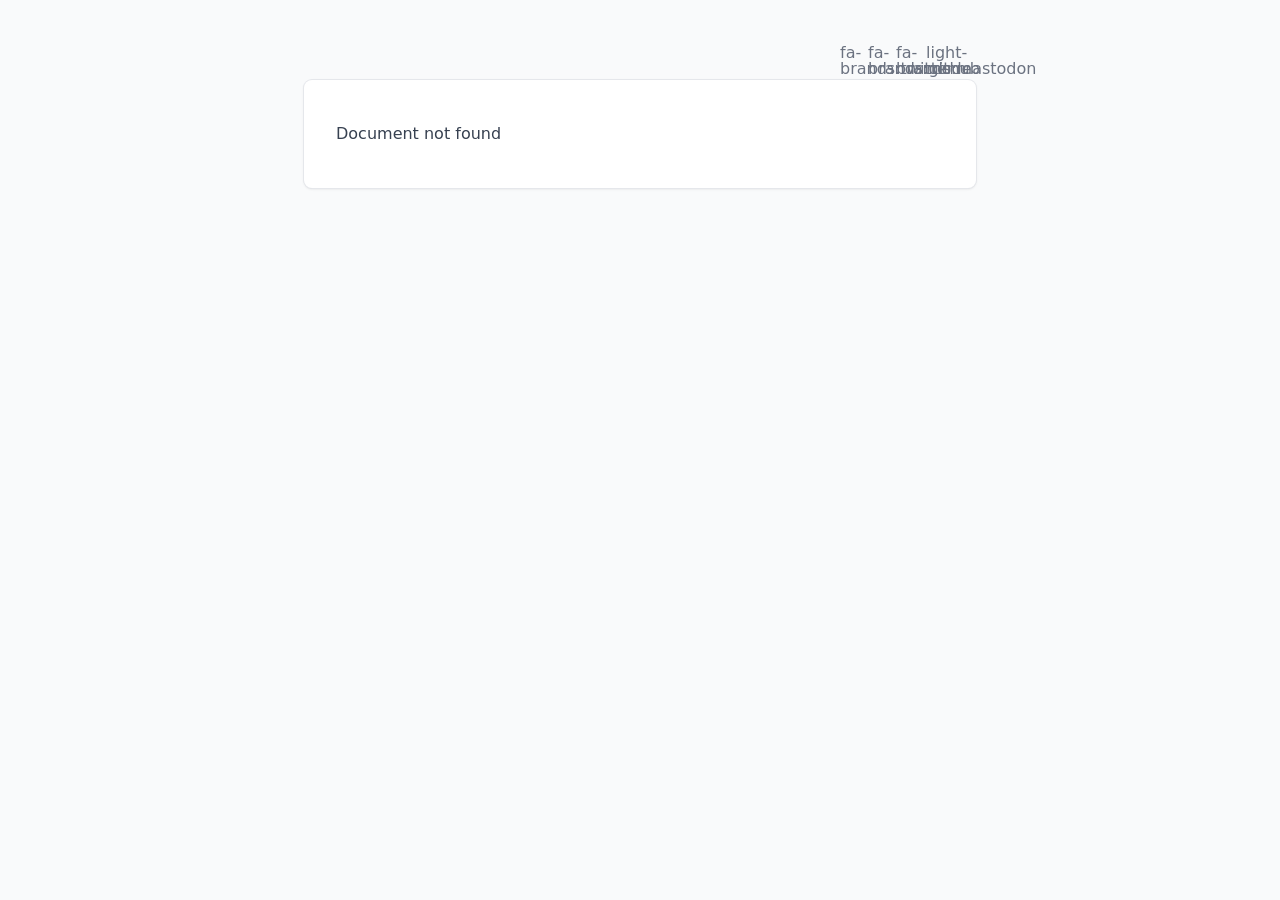
<file: 200.html>
<!DOCTYPE html><html><head><meta charset="utf-8">
<meta name="viewport" content="width=device-width, initial-scale=1">
<style>*,::backdrop,:after,:before{--tw-border-spacing-x:0;--tw-border-spacing-y:0;--tw-translate-x:0;--tw-translate-y:0;--tw-rotate:0;--tw-skew-x:0;--tw-skew-y:0;--tw-scale-x:1;--tw-scale-y:1;--tw-pan-x: ;--tw-pan-y: ;--tw-pinch-zoom: ;--tw-scroll-snap-strictness:proximity;--tw-gradient-from-position: ;--tw-gradient-via-position: ;--tw-gradient-to-position: ;--tw-ordinal: ;--tw-slashed-zero: ;--tw-numeric-figure: ;--tw-numeric-spacing: ;--tw-numeric-fraction: ;--tw-ring-inset: ;--tw-ring-offset-width:0px;--tw-ring-offset-color:#fff;--tw-ring-color:#3b82f680;--tw-ring-offset-shadow:0 0 #0000;--tw-ring-shadow:0 0 #0000;--tw-shadow:0 0 #0000;--tw-shadow-colored:0 0 #0000;--tw-blur: ;--tw-brightness: ;--tw-contrast: ;--tw-grayscale: ;--tw-hue-rotate: ;--tw-invert: ;--tw-saturate: ;--tw-sepia: ;--tw-drop-shadow: ;--tw-backdrop-blur: ;--tw-backdrop-brightness: ;--tw-backdrop-contrast: ;--tw-backdrop-grayscale: ;--tw-backdrop-hue-rotate: ;--tw-backdrop-invert: ;--tw-backdrop-opacity: ;--tw-backdrop-saturate: ;--tw-backdrop-sepia: ;--tw-contain-size: ;--tw-contain-layout: ;--tw-contain-paint: ;--tw-contain-style: }/*! tailwindcss v3.4.17 | MIT License | https://tailwindcss.com*/*,:after,:before{border:0 solid #e5e7eb;box-sizing:border-box}:after,:before{--tw-content:""}:host,html{line-height:1.5;-webkit-text-size-adjust:100%;font-family:ui-sans-serif,system-ui,sans-serif,Apple Color Emoji,Segoe UI Emoji,Segoe UI Symbol,Noto Color Emoji;font-feature-settings:normal;font-variation-settings:normal;-moz-tab-size:4;tab-size:4;-webkit-tap-highlight-color:transparent}body{line-height:inherit;margin:0}hr{border-top-width:1px;color:inherit;height:0}abbr:where([title]){-webkit-text-decoration:underline dotted;text-decoration:underline dotted}h1,h2,h3,h4,h5,h6{font-size:inherit;font-weight:inherit}a{color:inherit;text-decoration:inherit}b,strong{font-weight:bolder}code,kbd,pre,samp{font-family:ui-monospace,SFMono-Regular,Menlo,Monaco,Consolas,Liberation Mono,Courier New,monospace;font-feature-settings:normal;font-size:1em;font-variation-settings:normal}small{font-size:80%}sub,sup{font-size:75%;line-height:0;position:relative;vertical-align:initial}sub{bottom:-.25em}sup{top:-.5em}table{border-collapse:collapse;border-color:inherit;text-indent:0}button,input,optgroup,select,textarea{color:inherit;font-family:inherit;font-feature-settings:inherit;font-size:100%;font-variation-settings:inherit;font-weight:inherit;letter-spacing:inherit;line-height:inherit;margin:0;padding:0}button,select{text-transform:none}button,input:where([type=button]),input:where([type=reset]),input:where([type=submit]){-webkit-appearance:button;background-color:initial;background-image:none}:-moz-focusring{outline:auto}:-moz-ui-invalid{box-shadow:none}progress{vertical-align:initial}::-webkit-inner-spin-button,::-webkit-outer-spin-button{height:auto}[type=search]{-webkit-appearance:textfield;outline-offset:-2px}::-webkit-search-decoration{-webkit-appearance:none}::-webkit-file-upload-button{-webkit-appearance:button;font:inherit}summary{display:list-item}blockquote,dd,dl,figure,h1,h2,h3,h4,h5,h6,hr,p,pre{margin:0}fieldset{margin:0}fieldset,legend{padding:0}menu,ol,ul{list-style:none;margin:0;padding:0}dialog{padding:0}textarea{resize:vertical}input::placeholder,textarea::placeholder{color:#9ca3af;opacity:1}[role=button],button{cursor:pointer}:disabled{cursor:default}audio,canvas,embed,iframe,img,object,svg,video{display:block;vertical-align:middle}img,video{height:auto;max-width:100%}[hidden]:where(:not([hidden=until-found])){display:none}.prose{color:var(--tw-prose-body);max-width:65ch}.prose :where(p):not(:where([class~=not-prose],[class~=not-prose] *)){margin-bottom:1.25em;margin-top:1.25em}.prose :where([class~=lead]):not(:where([class~=not-prose],[class~=not-prose] *)){color:var(--tw-prose-lead);font-size:1.25em;line-height:1.6;margin-bottom:1.2em;margin-top:1.2em}.prose :where(a):not(:where([class~=not-prose],[class~=not-prose] *)){color:var(--tw-prose-links);font-weight:500;text-decoration:underline}.prose :where(strong):not(:where([class~=not-prose],[class~=not-prose] *)){color:var(--tw-prose-bold);font-weight:600}.prose :where(a strong):not(:where([class~=not-prose],[class~=not-prose] *)){color:inherit}.prose :where(blockquote strong):not(:where([class~=not-prose],[class~=not-prose] *)){color:inherit}.prose :where(thead th strong):not(:where([class~=not-prose],[class~=not-prose] *)){color:inherit}.prose :where(ol):not(:where([class~=not-prose],[class~=not-prose] *)){list-style-type:decimal;margin-bottom:1.25em;margin-top:1.25em;padding-inline-start:1.625em}.prose :where(ol[type=A]):not(:where([class~=not-prose],[class~=not-prose] *)){list-style-type:upper-alpha}.prose :where(ol[type=a]):not(:where([class~=not-prose],[class~=not-prose] *)){list-style-type:lower-alpha}.prose :where(ol[type=A s]):not(:where([class~=not-prose],[class~=not-prose] *)){list-style-type:upper-alpha}.prose :where(ol[type=a s]):not(:where([class~=not-prose],[class~=not-prose] *)){list-style-type:lower-alpha}.prose :where(ol[type=I]):not(:where([class~=not-prose],[class~=not-prose] *)){list-style-type:upper-roman}.prose :where(ol[type=i]):not(:where([class~=not-prose],[class~=not-prose] *)){list-style-type:lower-roman}.prose :where(ol[type=I s]):not(:where([class~=not-prose],[class~=not-prose] *)){list-style-type:upper-roman}.prose :where(ol[type=i s]):not(:where([class~=not-prose],[class~=not-prose] *)){list-style-type:lower-roman}.prose :where(ol[type="1"]):not(:where([class~=not-prose],[class~=not-prose] *)){list-style-type:decimal}.prose :where(ul):not(:where([class~=not-prose],[class~=not-prose] *)){list-style-type:disc;margin-bottom:1.25em;margin-top:1.25em;padding-inline-start:1.625em}.prose :where(ol>li):not(:where([class~=not-prose],[class~=not-prose] *))::marker{color:var(--tw-prose-counters);font-weight:400}.prose :where(ul>li):not(:where([class~=not-prose],[class~=not-prose] *))::marker{color:var(--tw-prose-bullets)}.prose :where(dt):not(:where([class~=not-prose],[class~=not-prose] *)){color:var(--tw-prose-headings);font-weight:600;margin-top:1.25em}.prose :where(hr):not(:where([class~=not-prose],[class~=not-prose] *)){border-color:var(--tw-prose-hr);border-top-width:1px;margin-bottom:3em;margin-top:3em}.prose :where(blockquote):not(:where([class~=not-prose],[class~=not-prose] *)){border-inline-start-color:var(--tw-prose-quote-borders);border-inline-start-width:.25rem;color:var(--tw-prose-quotes);font-style:italic;font-weight:500;margin-bottom:1.6em;margin-top:1.6em;padding-inline-start:1em;quotes:"“""”""‘""’"}.prose :where(blockquote p:first-of-type):not(:where([class~=not-prose],[class~=not-prose] *)):before{content:open-quote}.prose :where(blockquote p:last-of-type):not(:where([class~=not-prose],[class~=not-prose] *)):after{content:close-quote}.prose :where(h1):not(:where([class~=not-prose],[class~=not-prose] *)){color:var(--tw-prose-headings);font-size:2.25em;font-weight:800;line-height:1.1111111;margin-bottom:.8888889em;margin-top:0}.prose :where(h1 strong):not(:where([class~=not-prose],[class~=not-prose] *)){color:inherit;font-weight:900}.prose :where(h2):not(:where([class~=not-prose],[class~=not-prose] *)){color:var(--tw-prose-headings);font-size:1.5em;font-weight:700;line-height:1.3333333;margin-bottom:1em;margin-top:2em}.prose :where(h2 strong):not(:where([class~=not-prose],[class~=not-prose] *)){color:inherit;font-weight:800}.prose :where(h3):not(:where([class~=not-prose],[class~=not-prose] *)){color:var(--tw-prose-headings);font-size:1.25em;font-weight:600;line-height:1.6;margin-bottom:.6em;margin-top:1.6em}.prose :where(h3 strong):not(:where([class~=not-prose],[class~=not-prose] *)){color:inherit;font-weight:700}.prose :where(h4):not(:where([class~=not-prose],[class~=not-prose] *)){color:var(--tw-prose-headings);font-weight:600;line-height:1.5;margin-bottom:.5em;margin-top:1.5em}.prose :where(h4 strong):not(:where([class~=not-prose],[class~=not-prose] *)){color:inherit;font-weight:700}.prose :where(img):not(:where([class~=not-prose],[class~=not-prose] *)){margin-bottom:2em;margin-top:2em}.prose :where(picture):not(:where([class~=not-prose],[class~=not-prose] *)){display:block;margin-bottom:2em;margin-top:2em}.prose :where(video):not(:where([class~=not-prose],[class~=not-prose] *)){margin-bottom:2em;margin-top:2em}.prose :where(kbd):not(:where([class~=not-prose],[class~=not-prose] *)){border-radius:.3125rem;box-shadow:0 0 0 1px rgb(var(--tw-prose-kbd-shadows)/10%),0 3px rgb(var(--tw-prose-kbd-shadows)/10%);color:var(--tw-prose-kbd);font-family:inherit;font-size:.875em;font-weight:500;padding-inline-end:.375em;padding-bottom:.1875em;padding-top:.1875em;padding-inline-start:.375em}.prose :where(code):not(:where([class~=not-prose],[class~=not-prose] *)){color:var(--tw-prose-code);font-size:.875em;font-weight:600}.prose :where(code):not(:where([class~=not-prose],[class~=not-prose] *)):before{content:"`"}.prose :where(code):not(:where([class~=not-prose],[class~=not-prose] *)):after{content:"`"}.prose :where(a code):not(:where([class~=not-prose],[class~=not-prose] *)){color:inherit}.prose :where(h1 code):not(:where([class~=not-prose],[class~=not-prose] *)){color:inherit}.prose :where(h2 code):not(:where([class~=not-prose],[class~=not-prose] *)){color:inherit;font-size:.875em}.prose :where(h3 code):not(:where([class~=not-prose],[class~=not-prose] *)){color:inherit;font-size:.9em}.prose :where(h4 code):not(:where([class~=not-prose],[class~=not-prose] *)){color:inherit}.prose :where(blockquote code):not(:where([class~=not-prose],[class~=not-prose] *)){color:inherit}.prose :where(thead th code):not(:where([class~=not-prose],[class~=not-prose] *)){color:inherit}.prose :where(pre):not(:where([class~=not-prose],[class~=not-prose] *)){background-color:var(--tw-prose-pre-bg);border-radius:.375rem;color:var(--tw-prose-pre-code);font-size:.875em;font-weight:400;line-height:1.7142857;margin-bottom:1.7142857em;margin-top:1.7142857em;overflow-x:auto;padding-inline-end:1.1428571em;padding-bottom:.8571429em;padding-top:.8571429em;padding-inline-start:1.1428571em}.prose :where(pre code):not(:where([class~=not-prose],[class~=not-prose] *)){background-color:initial;border-radius:0;border-width:0;color:inherit;font-family:inherit;font-size:inherit;font-weight:inherit;line-height:inherit;padding:0}.prose :where(pre code):not(:where([class~=not-prose],[class~=not-prose] *)):before{content:none}.prose :where(pre code):not(:where([class~=not-prose],[class~=not-prose] *)):after{content:none}.prose :where(table):not(:where([class~=not-prose],[class~=not-prose] *)){font-size:.875em;line-height:1.7142857;margin-bottom:2em;margin-top:2em;table-layout:auto;width:100%}.prose :where(thead):not(:where([class~=not-prose],[class~=not-prose] *)){border-bottom-color:var(--tw-prose-th-borders);border-bottom-width:1px}.prose :where(thead th):not(:where([class~=not-prose],[class~=not-prose] *)){color:var(--tw-prose-headings);font-weight:600;padding-inline-end:.5714286em;padding-bottom:.5714286em;padding-inline-start:.5714286em;vertical-align:bottom}.prose :where(tbody tr):not(:where([class~=not-prose],[class~=not-prose] *)){border-bottom-color:var(--tw-prose-td-borders);border-bottom-width:1px}.prose :where(tbody tr:last-child):not(:where([class~=not-prose],[class~=not-prose] *)){border-bottom-width:0}.prose :where(tbody td):not(:where([class~=not-prose],[class~=not-prose] *)){vertical-align:initial}.prose :where(tfoot):not(:where([class~=not-prose],[class~=not-prose] *)){border-top-color:var(--tw-prose-th-borders);border-top-width:1px}.prose :where(tfoot td):not(:where([class~=not-prose],[class~=not-prose] *)){vertical-align:top}.prose :where(th,td):not(:where([class~=not-prose],[class~=not-prose] *)){text-align:start}.prose :where(figure>*):not(:where([class~=not-prose],[class~=not-prose] *)){margin-bottom:0;margin-top:0}.prose :where(figcaption):not(:where([class~=not-prose],[class~=not-prose] *)){color:var(--tw-prose-captions);font-size:.875em;line-height:1.4285714;margin-top:.8571429em}.prose{--tw-prose-body:#374151;--tw-prose-headings:#111827;--tw-prose-lead:#4b5563;--tw-prose-links:#111827;--tw-prose-bold:#111827;--tw-prose-counters:#6b7280;--tw-prose-bullets:#d1d5db;--tw-prose-hr:#e5e7eb;--tw-prose-quotes:#111827;--tw-prose-quote-borders:#e5e7eb;--tw-prose-captions:#6b7280;--tw-prose-kbd:#111827;--tw-prose-kbd-shadows:17 24 39;--tw-prose-code:#111827;--tw-prose-pre-code:#e5e7eb;--tw-prose-pre-bg:#1f2937;--tw-prose-th-borders:#d1d5db;--tw-prose-td-borders:#e5e7eb;--tw-prose-invert-body:#d1d5db;--tw-prose-invert-headings:#fff;--tw-prose-invert-lead:#9ca3af;--tw-prose-invert-links:#fff;--tw-prose-invert-bold:#fff;--tw-prose-invert-counters:#9ca3af;--tw-prose-invert-bullets:#4b5563;--tw-prose-invert-hr:#374151;--tw-prose-invert-quotes:#f3f4f6;--tw-prose-invert-quote-borders:#374151;--tw-prose-invert-captions:#9ca3af;--tw-prose-invert-kbd:#fff;--tw-prose-invert-kbd-shadows:255 255 255;--tw-prose-invert-code:#fff;--tw-prose-invert-pre-code:#d1d5db;--tw-prose-invert-pre-bg:#00000080;--tw-prose-invert-th-borders:#4b5563;--tw-prose-invert-td-borders:#374151;font-size:1rem;line-height:1.75}.prose :where(picture>img):not(:where([class~=not-prose],[class~=not-prose] *)){margin-bottom:0;margin-top:0}.prose :where(li):not(:where([class~=not-prose],[class~=not-prose] *)){margin-bottom:.5em;margin-top:.5em}.prose :where(ol>li):not(:where([class~=not-prose],[class~=not-prose] *)){padding-inline-start:.375em}.prose :where(ul>li):not(:where([class~=not-prose],[class~=not-prose] *)){padding-inline-start:.375em}.prose :where(.prose>ul>li p):not(:where([class~=not-prose],[class~=not-prose] *)){margin-bottom:.75em;margin-top:.75em}.prose :where(.prose>ul>li>p:first-child):not(:where([class~=not-prose],[class~=not-prose] *)){margin-top:1.25em}.prose :where(.prose>ul>li>p:last-child):not(:where([class~=not-prose],[class~=not-prose] *)){margin-bottom:1.25em}.prose :where(.prose>ol>li>p:first-child):not(:where([class~=not-prose],[class~=not-prose] *)){margin-top:1.25em}.prose :where(.prose>ol>li>p:last-child):not(:where([class~=not-prose],[class~=not-prose] *)){margin-bottom:1.25em}.prose :where(ul ul,ul ol,ol ul,ol ol):not(:where([class~=not-prose],[class~=not-prose] *)){margin-bottom:.75em;margin-top:.75em}.prose :where(dl):not(:where([class~=not-prose],[class~=not-prose] *)){margin-bottom:1.25em;margin-top:1.25em}.prose :where(dd):not(:where([class~=not-prose],[class~=not-prose] *)){margin-top:.5em;padding-inline-start:1.625em}.prose :where(hr+*):not(:where([class~=not-prose],[class~=not-prose] *)){margin-top:0}.prose :where(h2+*):not(:where([class~=not-prose],[class~=not-prose] *)){margin-top:0}.prose :where(h3+*):not(:where([class~=not-prose],[class~=not-prose] *)){margin-top:0}.prose :where(h4+*):not(:where([class~=not-prose],[class~=not-prose] *)){margin-top:0}.prose :where(thead th:first-child):not(:where([class~=not-prose],[class~=not-prose] *)){padding-inline-start:0}.prose :where(thead th:last-child):not(:where([class~=not-prose],[class~=not-prose] *)){padding-inline-end:0}.prose :where(tbody td,tfoot td):not(:where([class~=not-prose],[class~=not-prose] *)){padding-inline-end:.5714286em;padding-bottom:.5714286em;padding-top:.5714286em;padding-inline-start:.5714286em}.prose :where(tbody td:first-child,tfoot td:first-child):not(:where([class~=not-prose],[class~=not-prose] *)){padding-inline-start:0}.prose :where(tbody td:last-child,tfoot td:last-child):not(:where([class~=not-prose],[class~=not-prose] *)){padding-inline-end:0}.prose :where(figure):not(:where([class~=not-prose],[class~=not-prose] *)){margin-bottom:2em;margin-top:2em}.prose :where(.prose>:first-child):not(:where([class~=not-prose],[class~=not-prose] *)){margin-top:0}.prose :where(.prose>:last-child):not(:where([class~=not-prose],[class~=not-prose] *)){margin-bottom:0}.sr-only{height:1px;margin:-1px;overflow:hidden;padding:0;position:absolute;width:1px;clip:rect(0,0,0,0);border-width:0;white-space:nowrap}.static{position:static}.m-auto{margin:auto}.mx-auto{margin-left:auto;margin-right:auto}.mr-4{margin-right:1rem}.mr-6{margin-right:1.5rem}.block{display:block}.inline-block{display:inline-block}.flex{display:flex}.inline-flex{display:inline-flex}.h-4{height:1rem}.h-5{height:1.25rem}.w-4{width:1rem}.w-5{width:1.25rem}.max-w-2xl{max-width:42rem}.max-w-full{max-width:100%}.max-w-none{max-width:none}.flex-col{flex-direction:column}.items-start{align-items:flex-start}.items-center{align-items:center}.justify-center{justify-content:center}.justify-between{justify-content:space-between}.gap-1{gap:.25rem}.gap-3{gap:.75rem}.space-x-3>:not([hidden])~:not([hidden]){--tw-space-x-reverse:0;margin-left:calc(.75rem*(1 - var(--tw-space-x-reverse)));margin-right:calc(.75rem*var(--tw-space-x-reverse))}.overflow-x-auto{overflow-x:auto}.rounded{border-radius:.25rem}.rounded-lg{border-radius:.5rem}.border{border-width:1px}.bg-gray-50{--tw-bg-opacity:1;background-color:rgb(249 250 251/var(--tw-bg-opacity,1))}.bg-gray-800{--tw-bg-opacity:1;background-color:rgb(31 41 55/var(--tw-bg-opacity,1))}.bg-white{--tw-bg-opacity:1;background-color:rgb(255 255 255/var(--tw-bg-opacity,1))}.p-1\.5{padding:.375rem}.px-3{padding-left:.75rem;padding-right:.75rem}.px-4{padding-left:1rem;padding-right:1rem}.py-1{padding-bottom:.25rem;padding-top:.25rem}.py-10{padding-bottom:2.5rem;padding-top:2.5rem}.py-4{padding-bottom:1rem;padding-top:1rem}.text-2xl{font-size:1.5rem;line-height:2rem}.font-bold{font-weight:700}.font-semibold{font-weight:600}.text-black{--tw-text-opacity:1;color:rgb(0 0 0/var(--tw-text-opacity,1))}.text-gray-500{--tw-text-opacity:1;color:rgb(107 114 128/var(--tw-text-opacity,1))}.text-gray-700{--tw-text-opacity:1;color:rgb(55 65 81/var(--tw-text-opacity,1))}.text-white{--tw-text-opacity:1;color:rgb(255 255 255/var(--tw-text-opacity,1))}.no-underline{text-decoration-line:none}.ring-1{--tw-ring-offset-shadow:var(--tw-ring-inset) 0 0 0 var(--tw-ring-offset-width) var(--tw-ring-offset-color);--tw-ring-shadow:var(--tw-ring-inset) 0 0 0 calc(1px + var(--tw-ring-offset-width)) var(--tw-ring-color);box-shadow:var(--tw-ring-offset-shadow),var(--tw-ring-shadow),var(--tw-shadow,0 0 #0000)}.ring-gray-200{--tw-ring-opacity:1;--tw-ring-color:rgb(229 231 235/var(--tw-ring-opacity,1))}.transition{transition-duration:.15s;transition-property:color,background-color,border-color,text-decoration-color,fill,stroke,opacity,box-shadow,transform,filter,backdrop-filter;transition-timing-function:cubic-bezier(.4,0,.2,1)}.dark\:prose-invert:is(.dark *){--tw-prose-body:var(--tw-prose-invert-body);--tw-prose-headings:var(--tw-prose-invert-headings);--tw-prose-lead:var(--tw-prose-invert-lead);--tw-prose-links:var(--tw-prose-invert-links);--tw-prose-bold:var(--tw-prose-invert-bold);--tw-prose-counters:var(--tw-prose-invert-counters);--tw-prose-bullets:var(--tw-prose-invert-bullets);--tw-prose-hr:var(--tw-prose-invert-hr);--tw-prose-quotes:var(--tw-prose-invert-quotes);--tw-prose-quote-borders:var(--tw-prose-invert-quote-borders);--tw-prose-captions:var(--tw-prose-invert-captions);--tw-prose-kbd:var(--tw-prose-invert-kbd);--tw-prose-kbd-shadows:var(--tw-prose-invert-kbd-shadows);--tw-prose-code:var(--tw-prose-invert-code);--tw-prose-pre-code:var(--tw-prose-invert-pre-code);--tw-prose-pre-bg:var(--tw-prose-invert-pre-bg);--tw-prose-th-borders:var(--tw-prose-invert-th-borders);--tw-prose-td-borders:var(--tw-prose-invert-td-borders)}.hover\:text-gray-700:hover{--tw-text-opacity:1;color:rgb(55 65 81/var(--tw-text-opacity,1))}.prose-a\:border-b :is(:where(a):not(:where([class~=not-prose],[class~=not-prose] *))){border-bottom-width:1px}.prose-a\:border-dashed :is(:where(a):not(:where([class~=not-prose],[class~=not-prose] *))){border-style:dashed}.prose-a\:font-normal :is(:where(a):not(:where([class~=not-prose],[class~=not-prose] *))){font-weight:400}.prose-a\:no-underline :is(:where(a):not(:where([class~=not-prose],[class~=not-prose] *))){text-decoration-line:none}.hover\:prose-a\:border-solid :is(:where(a):not(:where([class~=not-prose],[class~=not-prose] *))):hover{border-style:solid}.hover\:prose-a\:border-primary-400 :is(:where(a):not(:where([class~=not-prose],[class~=not-prose] *))):hover{--tw-border-opacity:1;border-color:rgb(52 211 153/var(--tw-border-opacity,1))}.hover\:prose-a\:text-primary-400 :is(:where(a):not(:where([class~=not-prose],[class~=not-prose] *))):hover{--tw-text-opacity:1;color:rgb(52 211 153/var(--tw-text-opacity,1))}.prose-pre\:bg-gray-100 :is(:where(pre):not(:where([class~=not-prose],[class~=not-prose] *))){--tw-bg-opacity:1;background-color:rgb(243 244 246/var(--tw-bg-opacity,1))}.dark\:bg-gray-200:is(.dark *){--tw-bg-opacity:1;background-color:rgb(229 231 235/var(--tw-bg-opacity,1))}.dark\:bg-gray-800:is(.dark *){--tw-bg-opacity:1;background-color:rgb(31 41 55/var(--tw-bg-opacity,1))}.dark\:bg-gray-900:is(.dark *){--tw-bg-opacity:1;background-color:rgb(17 24 39/var(--tw-bg-opacity,1))}.dark\:text-gray-100:is(.dark *){--tw-text-opacity:1;color:rgb(243 244 246/var(--tw-text-opacity,1))}.dark\:text-gray-200:is(.dark *){--tw-text-opacity:1;color:rgb(229 231 235/var(--tw-text-opacity,1))}.dark\:text-gray-300:is(.dark *){--tw-text-opacity:1;color:rgb(209 213 219/var(--tw-text-opacity,1))}.dark\:text-gray-950:is(.dark *){--tw-text-opacity:1;color:rgb(3 7 18/var(--tw-text-opacity,1))}.dark\:ring-gray-700:is(.dark *){--tw-ring-opacity:1;--tw-ring-color:rgb(55 65 81/var(--tw-ring-opacity,1))}.dark\:hover\:text-gray-300:hover:is(.dark *){--tw-text-opacity:1;color:rgb(209 213 219/var(--tw-text-opacity,1))}.dark\:prose-pre\:bg-gray-900 :is(:where(pre):not(:where([class~=not-prose],[class~=not-prose] *))):is(.dark *){--tw-bg-opacity:1;background-color:rgb(17 24 39/var(--tw-bg-opacity,1))}@media (min-width:640px){.sm\:rounded{border-radius:.25rem}.sm\:rounded-lg{border-radius:.5rem}.sm\:px-8{padding-left:2rem;padding-right:2rem}.sm\:pb-10{padding-bottom:2.5rem}.sm\:pt-6{padding-top:1.5rem}.sm\:shadow{--tw-shadow:0 1px 3px 0 #0000001a,0 1px 2px -1px #0000001a;--tw-shadow-colored:0 1px 3px 0 var(--tw-shadow-color),0 1px 2px -1px var(--tw-shadow-color);box-shadow:var(--tw-ring-offset-shadow,0 0 #0000),var(--tw-ring-shadow,0 0 #0000),var(--tw-shadow)}}</style>
<style>body{--tw-bg-opacity:1;background-color:rgb(249 250 251/var(--tw-bg-opacity,1));--tw-text-opacity:1;color:rgb(0 0 0/var(--tw-text-opacity,1))}body:is(.dark *){--tw-bg-opacity:1;background-color:rgb(17 24 39/var(--tw-bg-opacity,1));--tw-text-opacity:1;color:rgb(255 255 255/var(--tw-text-opacity,1))}</style>
<link rel="stylesheet" href="/_nuxt/entry.DCx4XckU.css" crossorigin>
<link rel="modulepreload" as="script" crossorigin href="/_nuxt/DsEGcA9R.js">
<link rel="prefetch" as="script" crossorigin href="/_nuxt/CzrXTfg4.js">
<link rel="prefetch" as="script" crossorigin href="/_nuxt/TInBZoEP.js">
<link rel="prefetch" as="script" crossorigin href="/_nuxt/CV2P2NxE.js">
<link rel="prefetch" as="style" crossorigin href="/_nuxt/useStudio.C4aLm9SG.css">
<link rel="prefetch" as="script" crossorigin href="/_nuxt/Cf1CDXUS.js">
<link rel="prefetch" as="script" crossorigin href="/_nuxt/B7zviA50.js">
<link rel="prefetch" as="script" crossorigin href="/_nuxt/COe_jyuu.js">
<script type="module" src="/_nuxt/DsEGcA9R.js" crossorigin></script><script>"use strict";(()=>{const t=window,e=document.documentElement,c=["dark","light"],n=getStorageValue("localStorage","nuxt-color-mode")||"system";let i=n==="system"?u():n;const r=e.getAttribute("data-color-mode-forced");r&&(i=r),l(i),t["__NUXT_COLOR_MODE__"]={preference:n,value:i,getColorScheme:u,addColorScheme:l,removeColorScheme:d};function l(o){const s=""+o+"",a="";e.classList?e.classList.add(s):e.className+=" "+s,a&&e.setAttribute("data-"+a,o)}function d(o){const s=""+o+"",a="";e.classList?e.classList.remove(s):e.className=e.className.replace(new RegExp(s,"g"),""),a&&e.removeAttribute("data-"+a)}function f(o){return t.matchMedia("(prefers-color-scheme"+o+")")}function u(){if(t.matchMedia&&f("").media!=="not all"){for(const o of c)if(f(":"+o).matches)return o}return"light"}})();function getStorageValue(t,e){switch(t){case"localStorage":return window.localStorage.getItem(e);case"sessionStorage":return window.sessionStorage.getItem(e);case"cookie":return getCookie(e);default:return null}}function getCookie(t){const c=("; "+window.document.cookie).split("; "+t+"=");if(c.length===2)return c.pop()?.split(";").shift()}</script></head><body><div id="__nuxt"></div><div id="teleports"></div><script type="application/json" data-nuxt-data="nuxt-app" data-ssr="false" id="__NUXT_DATA__">[{"prerenderedAt":1,"serverRendered":2},1744616696515,false]</script>
<script>window.__NUXT__={};window.__NUXT__.config={public:{studio:{apiURL:"https://api.nuxt.studio",iframeMessagingAllowedOrigins:""},mdc:{components:{prose:true,map:{p:"prose-p",a:"prose-a",blockquote:"prose-blockquote","code-inline":"prose-code-inline",code:"ProseCodeInline",em:"prose-em",h1:"prose-h1",h2:"prose-h2",h3:"prose-h3",h4:"prose-h4",h5:"prose-h5",h6:"prose-h6",hr:"prose-hr",img:"prose-img",ul:"prose-ul",ol:"prose-ol",li:"prose-li",strong:"prose-strong",table:"prose-table",thead:"prose-thead",tbody:"prose-tbody",td:"prose-td",th:"prose-th",tr:"prose-tr"}},headings:{anchorLinks:{h1:false,h2:true,h3:true,h4:true,h5:false,h6:false}}},content:{locales:[],defaultLocale:"",integrity:1744616679893,experimental:{stripQueryParameters:false,advanceQuery:false,clientDB:false},respectPathCase:false,api:{baseURL:"/api/_content"},navigation:{fields:["layout"]},tags:{p:"prose-p",a:"prose-a",blockquote:"prose-blockquote","code-inline":"prose-code-inline",code:"ProseCodeInline",em:"prose-em",h1:"prose-h1",h2:"prose-h2",h3:"prose-h3",h4:"prose-h4",h5:"prose-h5",h6:"prose-h6",hr:"prose-hr",img:"prose-img",ul:"prose-ul",ol:"prose-ol",li:"prose-li",strong:"prose-strong",table:"prose-table",thead:"prose-thead",tbody:"prose-tbody",td:"prose-td",th:"prose-th",tr:"prose-tr"},highlight:{theme:{dark:"github-dark",default:"github-light"},highlighter:"shiki",shikiEngine:"oniguruma",langs:["js","jsx","json","ts","tsx","vue","css","html","bash","md","mdc","yaml"]},wsUrl:"",documentDriven:{page:true,navigation:true,surround:true,globals:{},layoutFallbacks:["theme"],injectPage:true},host:"",trailingSlash:false,search:"",contentHead:true,anchorLinks:{depth:4,exclude:[1]}}},app:{baseURL:"/",buildId:"28b11d02-19d2-43d0-bbad-33b7ecc4ccbe",buildAssetsDir:"/_nuxt/",cdnURL:""}}</script></body></html>
</file>
<file: _nuxt/entry.DCx4XckU.css>
.icon[data-v-d6744cb0]{display:inline-block;vertical-align:middle}body{--tw-bg-opacity:1;background-color:rgb(249 250 251/var(--tw-bg-opacity,1));--tw-text-opacity:1;color:rgb(0 0 0/var(--tw-text-opacity,1))}body:is(.dark *){--tw-bg-opacity:1;background-color:rgb(17 24 39/var(--tw-bg-opacity,1));--tw-text-opacity:1;color:rgb(255 255 255/var(--tw-text-opacity,1))}
</file>
<file: _nuxt/useStudio.C4aLm9SG.css>
body.__preview_enabled{padding-bottom:50px}#__nuxt_preview[data-v-8d4115db]{align-items:center;-webkit-backdrop-filter:blur(20px);backdrop-filter:blur(20px);background:#ffffff4d;border-top:1px solid #eee;bottom:-60px;color:#000;display:flex;font-family:Helvetica,sans-serif;font-size:16px;font-weight:500;gap:10px;height:50px;justify-content:center;left:0;position:fixed;right:0;transition:bottom .3s ease-in-out;z-index:10000}#__nuxt_preview.__preview_ready[data-v-8d4115db]{bottom:0}#__preview_background[data-v-8d4115db]{-webkit-backdrop-filter:blur(8px);backdrop-filter:blur(8px);background:#ffffff4d;height:100vh;left:0;position:fixed;top:0;width:100vw;z-index:9000}#__preview_loader[data-v-8d4115db]{align-items:center;color:#000;display:flex;flex-direction:column;font-family:system-ui,-apple-system,BlinkMacSystemFont,Segoe UI,Roboto,Oxygen,Ubuntu,Cantarell,Open Sans,Helvetica Neue,sans-serif;font-size:1.4rem;gap:8px;left:50%;position:fixed;top:50%;transform:translate(-50%,-50%);z-index:9500}#__preview_loader p[data-v-8d4115db]{margin:10px 0}.dark #__preview_background[data-v-8d4115db],.dark-mode #__preview_background[data-v-8d4115db]{background:#0000004d}.dark #__preview_loader[data-v-8d4115db],.dark-mode #__preview_loader[data-v-8d4115db]{color:#fff}.preview-loading-enter-active[data-v-8d4115db],.preview-loading-leave-active[data-v-8d4115db]{transition:opacity .4s}.preview-loading-enter[data-v-8d4115db],.preview-loading-leave-to[data-v-8d4115db]{opacity:0}#__preview_loading_icon[data-v-8d4115db]{animation:spin-8d4115db 1s linear infinite}.dark #__nuxt_preview[data-v-8d4115db],.dark-mode #__nuxt_preview[data-v-8d4115db]{background:#0000004d;border-top:1px solid #111;color:#fff}#__nuxt_preview svg[data-v-8d4115db]{color:#000;display:inline-block;height:30px;width:30px}.dark #__nuxt_preview svg[data-v-8d4115db],.dark-mode #__nuxt_preview svg[data-v-8d4115db]{color:#fff}button[data-v-8d4115db]{background:transparent;border:1px solid rgba(0,0,0,.2);border-radius:3px;box-shadow:none;color:#000c;cursor:pointer;display:inline-block;font-size:14px;font-weight:400;line-height:1rem;margin:0;padding:4px 10px;text-align:center;transition:none;width:auto}button[data-v-8d4115db]:hover{border-color:#0006;color:#000000e6}.dark button[data-v-8d4115db],.dark-mode button[data-v-8d4115db]{border-color:#fff3;color:#d3d3d3}.dark button[data-v-8d4115db]:hover,.dark-mode button[data-v-8d4115db]:hover{border-color:#fff6;color:#fff}#__nuxt_preview button[data-v-8d4115db]:focus,#__nuxt_preview button[data-v-8d4115db]:hover{background:#0000001a}#__nuxt_preview button[data-v-8d4115db]:active{background:#0003}.dark #__nuxt_preview button[data-v-8d4115db],.dark-mode #__nuxt_preview button[data-v-8d4115db]{border:1px solid hsla(0,0%,100%,.2);color:#fffc}.dark #__nuxt_preview button[data-v-8d4115db]:hover,.dark-mode #__nuxt_preview button[data-v-8d4115db]:focus{background:#ffffff1a}.dark #__nuxt_preview button[data-v-8d4115db]:active,.dark-mode #__nuxt_preview button[data-v-8d4115db]:active{background:#fff3}a[data-v-8d4115db]{font-weight:600}#__nuxt_preview.__preview_refreshing button[data-v-8d4115db],#__nuxt_preview.__preview_refreshing span[data-v-8d4115db],#__nuxt_preview.__preview_refreshing svg[data-v-8d4115db]{animation:nuxt_pulsate-8d4115db 1s ease-out;animation-iteration-count:infinite;opacity:.5}@keyframes nuxt_pulsate-8d4115db{0%{opacity:1}50%{opacity:.5}to{opacity:1}}@keyframes spin-8d4115db{0%{transform:rotate(1turn)}to{transform:rotate(0)}}
</file>
<file: _nuxt/ProsePre.B_fgAJq0.css>
pre code .line{display:block;min-height:1rem}
</file>
